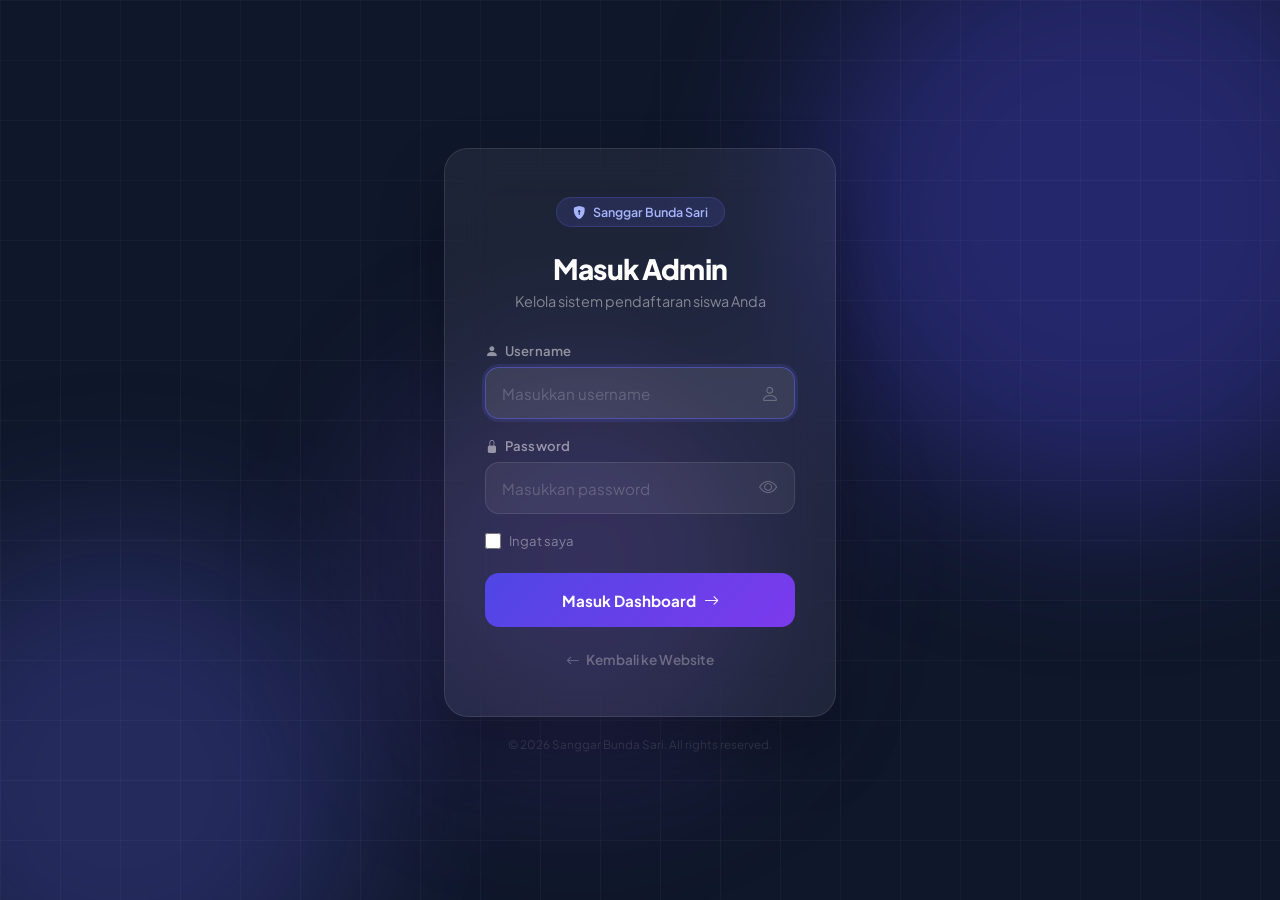
<file: admin/index.html>
<!DOCTYPE html>
<html lang="id">
<head>
<meta charset="UTF-8">
<meta name="viewport" content="width=device-width, initial-scale=1.0">
<title>Login Admin — Sanggar Bunda Sari</title>
<meta name="description" content="Halaman login admin Sistem Pendaftaran Siswa Sanggar Bunda Sari">
<link rel="stylesheet" href="https://cdn.jsdelivr.net/npm/bootstrap-icons@1.11.1/font/bootstrap-icons.css">
<link href="https://fonts.googleapis.com/css2?family=Plus+Jakarta+Sans:wght@300;400;500;600;700;800&display=swap" rel="stylesheet">
<style>
*{margin:0;padding:0;box-sizing:border-box}
body{font-family:'Plus Jakarta Sans',system-ui,sans-serif;min-height:100vh;display:flex;align-items:center;justify-content:center;background:#0f172a;overflow:hidden}

.bg-animated{position:fixed;inset:0;z-index:0}
.bg-animated .orb{position:absolute;border-radius:50%;filter:blur(80px);animation:float 8s ease-in-out infinite}
.bg-animated .orb-1{width:600px;height:600px;background:rgba(79,70,229,.35);top:-10%;right:-10%}
.bg-animated .orb-2{width:500px;height:500px;background:rgba(99,102,241,.25);bottom:-15%;left:-10%;animation-delay:2s}
.bg-animated .orb-3{width:400px;height:400px;background:rgba(139,92,246,.2);top:40%;left:30%;animation-delay:4s}
@keyframes float{0%,100%{transform:translate(0,0) scale(1)}33%{transform:translate(30px,-30px) scale(1.05)}66%{transform:translate(-20px,20px) scale(.95)}}

.bg-grid{position:fixed;inset:0;z-index:1;background-image:linear-gradient(rgba(255,255,255,.03) 1px,transparent 1px),linear-gradient(90deg,rgba(255,255,255,.03) 1px,transparent 1px);background-size:60px 60px}

.login-wrapper{position:relative;z-index:10;width:100%;max-width:440px;padding:1.5rem}
.login-card{background:rgba(255,255,255,.06);backdrop-filter:blur(24px);-webkit-backdrop-filter:blur(24px);border:1px solid rgba(255,255,255,.1);border-radius:24px;padding:48px 40px;box-shadow:0 32px 64px rgba(0,0,0,.3);animation:slideUp .6s cubic-bezier(.16,1,.3,1) forwards;opacity:0}
@keyframes slideUp{from{opacity:0;transform:translateY(30px)}to{opacity:1;transform:translateY(0)}}

.brand-badge{display:inline-flex;align-items:center;gap:8px;background:rgba(99,102,241,.15);border:1px solid rgba(99,102,241,.25);border-radius:100px;padding:6px 16px;font-size:.78rem;color:#a5b4fc;font-weight:600;margin-bottom:24px}
.login-title{font-size:1.75rem;font-weight:800;color:#fff;margin-bottom:6px;letter-spacing:-.03em}
.login-subtitle{font-size:.9rem;color:rgba(255,255,255,.45);margin-bottom:32px}

.input-group{margin-bottom:18px}
.input-group label{display:block;font-size:.82rem;font-weight:600;color:rgba(255,255,255,.5);margin-bottom:8px;letter-spacing:.02em}
.input-wrap{position:relative}
.input-wrap input{width:100%;background:rgba(255,255,255,.06);border:1.5px solid rgba(255,255,255,.1);border-radius:14px;height:52px;color:#fff;font-size:.95rem;padding:0 48px 0 16px;font-family:inherit;transition:all .25s}
.input-wrap input:focus{outline:none;background:rgba(255,255,255,.1);border-color:rgba(99,102,241,.5);box-shadow:0 0 0 3px rgba(99,102,241,.15)}
.input-wrap input::placeholder{color:rgba(255,255,255,.2)}
.input-wrap .icon{position:absolute;right:16px;top:50%;transform:translateY(-50%);color:rgba(255,255,255,.25);font-size:1.15rem;pointer-events:none}
.input-wrap .toggle-btn{position:absolute;right:14px;top:50%;transform:translateY(-50%);background:none;border:none;color:rgba(255,255,255,.25);cursor:pointer;font-size:1.15rem;padding:4px;transition:color .2s}
.input-wrap .toggle-btn:hover{color:rgba(255,255,255,.6)}

.btn-login{width:100%;height:54px;border:none;border-radius:14px;background:linear-gradient(135deg,#4f46e5,#7c3aed);color:#fff;font-weight:700;font-size:.95rem;cursor:pointer;transition:all .25s;display:flex;align-items:center;justify-content:center;gap:8px;margin-top:24px;position:relative;overflow:hidden;font-family:inherit}
.btn-login::before{content:'';position:absolute;inset:0;background:linear-gradient(135deg,#6366f1,#8b5cf6);opacity:0;transition:opacity .25s}
.btn-login:hover::before{opacity:1}
.btn-login:hover{transform:translateY(-2px);box-shadow:0 8px 30px rgba(99,102,241,.4)}
.btn-login:active{transform:translateY(0)}
.btn-login:disabled{opacity:.7;cursor:not-allowed;transform:none}
.btn-login span,.btn-login i{position:relative;z-index:2}

.alert-box{background:rgba(239,68,68,.12);border:1px solid rgba(239,68,68,.25);color:#fca5a5;border-radius:12px;padding:12px 16px;font-size:.85rem;font-weight:500;display:none;margin-bottom:18px;align-items:center;gap:8px;animation:shake .4s ease}
.alert-box.show{display:flex}
@keyframes shake{0%,100%{transform:translateX(0)}25%{transform:translateX(-8px)}75%{transform:translateX(8px)}}

.divider{display:flex;align-items:center;gap:12px;margin:24px 0 16px;color:rgba(255,255,255,.15);font-size:.75rem;font-weight:600}
.divider::before,.divider::after{content:'';flex:1;height:1px;background:rgba(255,255,255,.08)}

.remember-row{display:flex;align-items:center;justify-content:space-between;margin-top:4px}
.remember-row label{display:flex;align-items:center;gap:8px;font-size:.82rem;color:rgba(255,255,255,.4);cursor:pointer}
.remember-row input[type="checkbox"]{width:16px;height:16px;accent-color:#6366f1;cursor:pointer}

.back-link{display:flex;align-items:center;justify-content:center;gap:6px;color:rgba(255,255,255,.3);font-size:.85rem;font-weight:600;text-decoration:none;margin-top:24px;transition:color .2s}
.back-link:hover{color:rgba(255,255,255,.7)}
.copyright{text-align:center;color:rgba(255,255,255,.15);font-size:.73rem;margin-top:20px}

.spinner{width:20px;height:20px;border:2.5px solid rgba(255,255,255,.2);border-top-color:#fff;border-radius:50%;animation:spin .6s linear infinite;display:inline-block}
@keyframes spin{to{transform:rotate(360deg)}}

@media(max-width:480px){.login-card{padding:36px 24px;border-radius:20px}.login-wrapper{padding:1rem}}
</style>
</head>
<body>
<div class="bg-animated"><div class="orb orb-1"></div><div class="orb orb-2"></div><div class="orb orb-3"></div></div>
<div class="bg-grid"></div>

<div class="login-wrapper">
<div class="login-card">
    <div style="text-align:center">
        <span class="brand-badge"><i class="bi bi-shield-lock-fill"></i> Sanggar Bunda Sari</span>
    </div>
    <h1 class="login-title" style="text-align:center">Masuk Admin</h1>
    <p class="login-subtitle" style="text-align:center">Kelola sistem pendaftaran siswa Anda</p>

    <div class="alert-box" id="alertBox">
        <i class="bi bi-exclamation-triangle-fill"></i>
        <span id="alertMsg"></span>
    </div>

    <form id="loginForm" onsubmit="handleLogin(event)">
        <div class="input-group">
            <label for="username"><i class="bi bi-person-fill" style="margin-right:4px"></i> Username</label>
            <div class="input-wrap">
                <input type="text" id="username" placeholder="Masukkan username" required autofocus autocomplete="username">
                <i class="bi bi-person icon"></i>
            </div>
        </div>
        <div class="input-group">
            <label for="password"><i class="bi bi-lock-fill" style="margin-right:4px"></i> Password</label>
            <div class="input-wrap">
                <input type="password" id="password" placeholder="Masukkan password" required autocomplete="current-password">
                <button type="button" class="toggle-btn" onclick="togglePwd()" tabindex="-1">
                    <i class="bi bi-eye" id="pwdIcon"></i>
                </button>
            </div>
        </div>
        <div class="remember-row">
            <label><input type="checkbox" id="rememberMe"> Ingat saya</label>
        </div>
        <button type="submit" class="btn-login" id="btnLogin">
            <span>Masuk Dashboard</span>
            <i class="bi bi-arrow-right"></i>
        </button>
    </form>

    <a href="../templates/index.html" class="back-link">
        <i class="bi bi-arrow-left"></i> Kembali ke Website
    </a>
</div>
<p class="copyright">&copy; 2026 Sanggar Bunda Sari. All rights reserved.</p>
</div>

<script>
const API_BASE='../php/api';

function togglePwd(){const i=document.getElementById('password'),ic=document.getElementById('pwdIcon');if(i.type==='password'){i.type='text';ic.classList.replace('bi-eye','bi-eye-slash')}else{i.type='password';ic.classList.replace('bi-eye-slash','bi-eye')}}

function showErr(m){document.getElementById('alertMsg').textContent=m;document.getElementById('alertBox').classList.add('show')}
function hideErr(){document.getElementById('alertBox').classList.remove('show')}

async function handleLogin(e){
    e.preventDefault();hideErr();
    const btn=document.getElementById('btnLogin');
    const user=document.getElementById('username').value.trim();
    const pass=document.getElementById('password').value;
    btn.innerHTML='<span class="spinner"></span><span>Memverifikasi...</span>';
    btn.disabled=true;
    try{
        const res=await fetch(`${API_BASE}/login.php`,{method:'POST',headers:{'Content-Type':'application/json'},body:JSON.stringify({username:user,password:pass}),credentials:'include'});
        const data=await res.json();
        if(data.success){
            sessionStorage.setItem('admin_logged_in','true');
            sessionStorage.setItem('admin_username',user);
            btn.innerHTML='<i class="bi bi-check-circle-fill"></i><span>Berhasil! Mengalihkan...</span>';
            btn.style.background='linear-gradient(135deg,#10b981,#059669)';
            setTimeout(()=>location.href='./dashboard.html',600);
        }else{showErr(data.message||'Username atau password salah.');resetBtn()}
    }catch(err){
        console.error(err);
        if(user==='admin'&&pass==='admin123'){
            sessionStorage.setItem('admin_logged_in','true');
            sessionStorage.setItem('admin_username',user);
            btn.innerHTML='<i class="bi bi-check-circle-fill"></i><span>Berhasil!</span>';
            btn.style.background='linear-gradient(135deg,#10b981,#059669)';
            setTimeout(()=>location.href='./dashboard.html',600);return;
        }
        showErr('Gagal terhubung ke server. Pastikan XAMPP MySQL aktif.');resetBtn();
    }
}
function resetBtn(){setTimeout(()=>{const b=document.getElementById('btnLogin');b.innerHTML='<span>Masuk Dashboard</span><i class="bi bi-arrow-right"></i>';b.disabled=false;b.style.background=''},2000)}

if(sessionStorage.getItem('admin_logged_in')==='true')location.href='./dashboard.html';
</script>
</body>
</html>
</file>
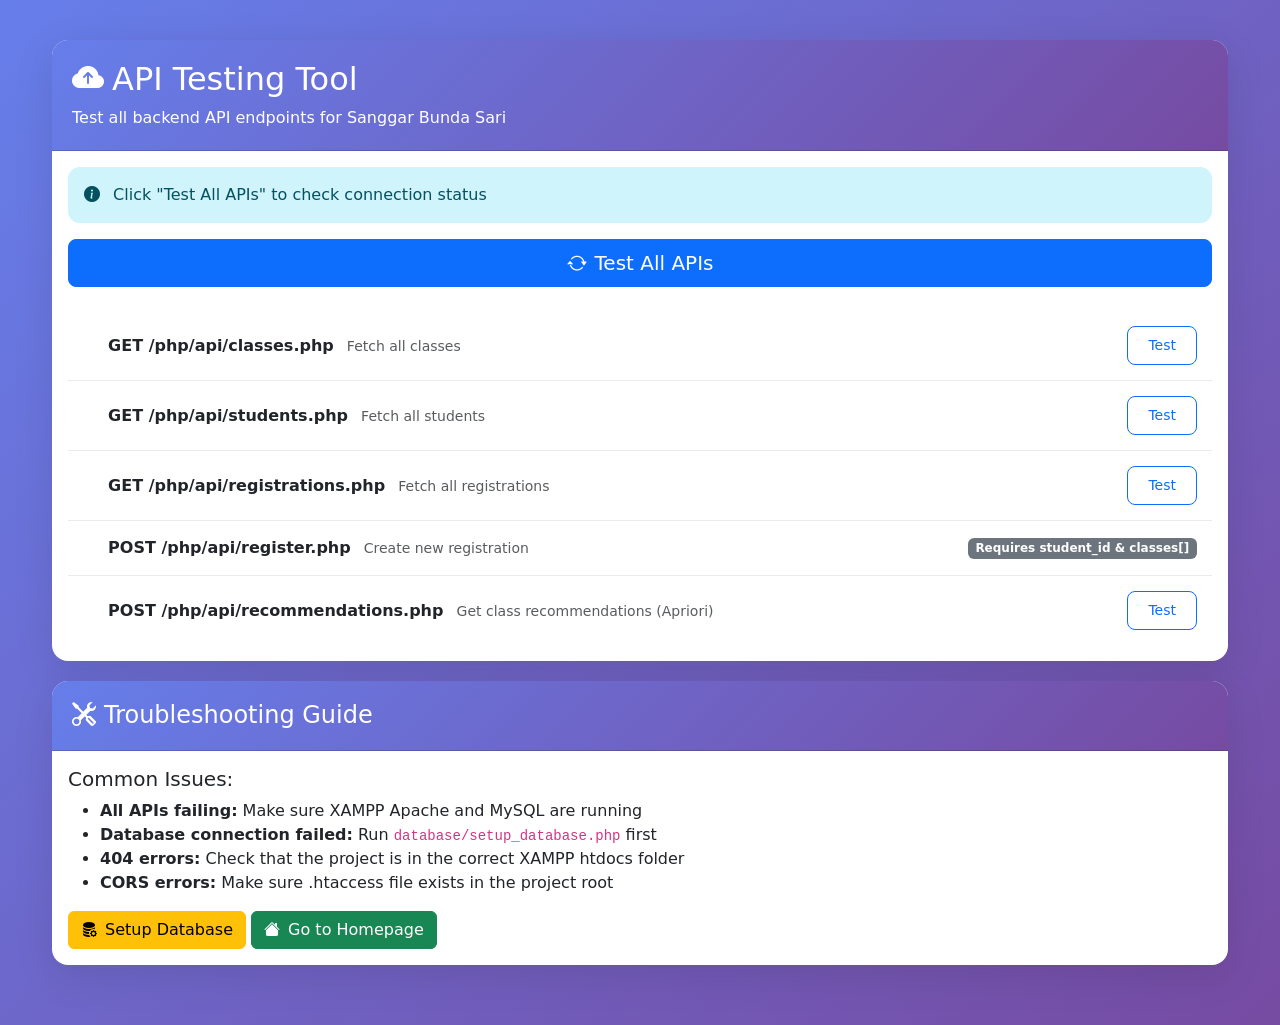
<file: test_api.html>
<!DOCTYPE html>
<html lang="id">
<head>
    <meta charset="UTF-8">
    <meta name="viewport" content="width=device-width, initial-scale=1.0">
    <title>API Tester - Sanggar Bunda Sari</title>
    <link href="https://cdn.jsdelivr.net/npm/bootstrap@5.3.2/dist/css/bootstrap.min.css" rel="stylesheet">
    <link rel="stylesheet" href="https://cdn.jsdelivr.net/npm/bootstrap-icons@1.11.1/font/bootstrap-icons.css">
    <style>
        body {
            background: linear-gradient(135deg, #667eea 0%, #764ba2 100%);
            min-height: 100vh;
            padding: 40px 20px;
        }
        
        .container {
            max-width: 1200px;
        }
        
        .card {
            border: none;
            border-radius: 16px;
            box-shadow: 0 10px 40px rgba(0,0,0,0.1);
            margin-bottom: 20px;
        }
        
        .card-header {
            background: linear-gradient(135deg, #667eea 0%, #764ba2 100%);
            color: white;
            border-radius: 16px 16px 0 0 !important;
            padding: 20px;
        }
        
        .endpoint {
            padding: 15px;
            border-bottom: 1px solid #e9ecef;
        }
        
        .endpoint:last-child {
            border-bottom: none;
        }
        
        .status-indicator {
            width: 12px;
            height: 12px;
            border-radius: 50%;
            display: inline-block;
            margin-right: 8px;
        }
        
        .status-success {
            background: #28a745;
            animation: pulse 2s infinite;
        }
        
        .status-error {
            background: #dc3545;
        }
        
        .status-loading {
            background: #ffc107;
            animation: pulse 1s infinite;
        }
        
        @keyframes pulse {
            0%, 100% { opacity: 1; }
            50% { opacity: 0.5; }
        }
        
        .response-box {
            background: #f8f9fa;
            border-radius: 8px;
            padding: 15px;
            margin-top: 10px;
            font-family: 'Courier New', monospace;
            font-size: 12px;
            max-height: 300px;
            overflow-y: auto;
            display: none;
        }
        
        .response-box.show {
            display: block;
        }
        
        .btn-test {
            padding: 8px 20px;
            border-radius: 8px;
            font-size: 14px;
        }
        
        pre {
            margin: 0;
            white-space: pre-wrap;
            word-wrap: break-word;
        }
        
        .alert-custom {
            border-radius: 12px;
            border: none;
        }
    </style>
</head>
<body>
    <div class="container">
        <div class="card">
            <div class="card-header">
                <h2 class="mb-0"><i class="bi bi-cloud-arrow-up-fill me-2"></i>API Testing Tool</h2>
                <p class="mb-0 mt-2">Test all backend API endpoints for Sanggar Bunda Sari</p>
            </div>
            <div class="card-body">
                <!-- Connection Status -->
                <div id="connectionStatus" class="alert alert-info alert-custom">
                    <i class="bi bi-info-circle-fill me-2"></i>
                    <span id="statusMessage">Click "Test All APIs" to check connection status</span>
                </div>
                
                <button onclick="testAllAPIs()" class="btn btn-primary btn-lg w-100 mb-4">
                    <i class="bi bi-arrow-repeat me-2"></i>Test All APIs
                </button>
                
                <!-- API Endpoints -->
                <div class="endpoint" id="endpoint-classes">
                    <div class="d-flex justify-content-between align-items-center">
                        <div>
                            <span class="status-indicator" id="status-classes"></span>
                            <strong>GET /php/api/classes.php</strong>
                            <small class="text-muted ms-2">Fetch all classes</small>
                        </div>
                        <button onclick="testAPI('classes', 'GET')" class="btn btn-sm btn-outline-primary btn-test">Test</button>
                    </div>
                    <div class="response-box" id="response-classes"></div>
                </div>
                
                <div class="endpoint" id="endpoint-students">
                    <div class="d-flex justify-content-between align-items-center">
                        <div>
                            <span class="status-indicator" id="status-students"></span>
                            <strong>GET /php/api/students.php</strong>
                            <small class="text-muted ms-2">Fetch all students</small>
                        </div>
                        <button onclick="testAPI('students', 'GET')" class="btn btn-sm btn-outline-primary btn-test">Test</button>
                    </div>
                    <div class="response-box" id="response-students"></div>
                </div>
                
                <div class="endpoint" id="endpoint-registrations">
                    <div class="d-flex justify-content-between align-items-center">
                        <div>
                            <span class="status-indicator" id="status-registrations"></span>
                            <strong>GET /php/api/registrations.php</strong>
                            <small class="text-muted ms-2">Fetch all registrations</small>
                        </div>
                        <button onclick="testAPI('registrations', 'GET')" class="btn btn-sm btn-outline-primary btn-test">Test</button>
                    </div>
                    <div class="response-box" id="response-registrations"></div>
                </div>
                
                <div class="endpoint" id="endpoint-register">
                    <div class="d-flex justify-content-between align-items-center">
                        <div>
                            <span class="status-indicator" id="status-register"></span>
                            <strong>POST /php/api/register.php</strong>
                            <small class="text-muted ms-2">Create new registration</small>
                        </div>
                        <span class="badge bg-secondary">Requires student_id & classes[]</span>
                    </div>
                    <div class="response-box" id="response-register">
                        <em>This endpoint requires POST data. Use the registration form in the frontend to test.</em>
                    </div>
                </div>
                
                <div class="endpoint" id="endpoint-recommendations">
                    <div class="d-flex justify-content-between align-items-center">
                        <div>
                            <span class="status-indicator" id="status-recommendations"></span>
                            <strong>POST /php/api/recommendations.php</strong>
                            <small class="text-muted ms-2">Get class recommendations (Apriori)</small>
                        </div>
                        <button onclick="testRecommendations()" class="btn btn-sm btn-outline-primary btn-test">Test</button>
                    </div>
                    <div class="response-box" id="response-recommendations"></div>
                </div>
            </div>
        </div>
        
        <!-- Troubleshooting Guide -->
        <div class="card">
            <div class="card-header">
                <h4 class="mb-0"><i class="bi bi-tools me-2"></i>Troubleshooting Guide</h4>
            </div>
            <div class="card-body">
                <h5>Common Issues:</h5>
                <ul>
                    <li><strong>All APIs failing:</strong> Make sure XAMPP Apache and MySQL are running</li>
                    <li><strong>Database connection failed:</strong> Run <code>database/setup_database.php</code> first</li>
                    <li><strong>404 errors:</strong> Check that the project is in the correct XAMPP htdocs folder</li>
                    <li><strong>CORS errors:</strong> Make sure .htaccess file exists in the project root</li>
                </ul>
                
                <div class="mt-3">
                    <a href="database/setup_database.php" class="btn btn-warning">
                        <i class="bi bi-database-fill-gear me-2"></i>Setup Database
                    </a>
                    <a href="templates/index.html" class="btn btn-success">
                        <i class="bi bi-house-fill me-2"></i>Go to Homepage
                    </a>
                </div>
            </div>
        </div>
    </div>
    
    <script>
        const API_BASE = '/sistem-pendaftaran-siswa/php/api/';
        
        async function testAPI(endpoint, method = 'GET', data = null) {
            const statusEl = document.getElementById(`status-${endpoint}`);
            const responseEl = document.getElementById(`response-${endpoint}`);
            
            // Set loading state
            statusEl.className = 'status-indicator status-loading';
            responseEl.classList.add('show');
            responseEl.innerHTML = '<em>Loading...</em>';
            
            try {
                const options = {
                    method: method,
                    headers: {
                        'Content-Type': 'application/json',
                    }
                };
                
                if (data) {
                    options.body = JSON.stringify(data);
                }
                
                const response = await fetch(API_BASE + endpoint + '.php', options);
                const result = await response.json();
                
                if (response.ok) {
                    statusEl.className = 'status-indicator status-success';
                    responseEl.innerHTML = `<strong>✓ Success (${response.status})</strong>\n` + 
                                          JSON.stringify(result, null, 2);
                    return true;
                } else {
                    statusEl.className = 'status-indicator status-error';
                    responseEl.innerHTML = `<strong>✗ Error (${response.status})</strong>\n` + 
                                          JSON.stringify(result, null, 2);
                    return false;
                }
            } catch (error) {
                statusEl.className = 'status-indicator status-error';
                responseEl.innerHTML = `<strong>✗ Network Error</strong>\n${error.message}\n\nPossible causes:\n- XAMPP Apache not running\n- Wrong file path\n- CORS issues`;
                return false;
            }
        }
        
        async function testRecommendations() {
            const endpoint = 'recommendations';
            const statusEl = document.getElementById(`status-${endpoint}`);
            const responseEl = document.getElementById(`response-${endpoint}`);
            
            statusEl.className = 'status-indicator status-loading';
            responseEl.classList.add('show');
            responseEl.innerHTML = '<em>Loading...</em>';
            
            try {
                const response = await fetch(API_BASE + 'recommendations.php', {
                    method: 'POST',
                    headers: {
                        'Content-Type': 'application/json',
                    },
                    body: JSON.stringify({
                        selected_classes: [1, 2] // Test with first 2 classes
                    })
                });
                
                const result = await response.json();
                
                if (response.ok) {
                    statusEl.className = 'status-indicator status-success';
                    responseEl.innerHTML = `<strong>✓ Success (${response.status})</strong>\n` + 
                                          JSON.stringify(result, null, 2);
                } else {
                    statusEl.className = 'status-indicator status-error';
                    responseEl.innerHTML = `<strong>✗ Error (${response.status})</strong>\n` + 
                                          JSON.stringify(result, null, 2);
                }
            } catch (error) {
                statusEl.className = 'status-indicator status-error';
                responseEl.innerHTML = `<strong>✗ Network Error</strong>\n${error.message}`;
            }
        }
        
        async function testAllAPIs() {
            const statusMessage = document.getElementById('statusMessage');
            const connectionStatus = document.getElementById('connectionStatus');
            
            connectionStatus.className = 'alert alert-info alert-custom';
            statusMessage.textContent = 'Testing all endpoints...';
            
            const results = await Promise.all([
                testAPI('classes', 'GET'),
                testAPI('students', 'GET'),
                testAPI('registrations', 'GET')
            ]);
            
            const allSuccess = results.every(r => r === true);
            
            if (allSuccess) {
                connectionStatus.className = 'alert alert-success alert-custom';
                statusMessage.innerHTML = '<i class="bi bi-check-circle-fill me-2"></i>All APIs are working correctly! 🎉';
            } else {
                connectionStatus.className = 'alert alert-danger alert-custom';
                statusMessage.innerHTML = '<i class="bi bi-exclamation-triangle-fill me-2"></i>Some APIs failed. Check the responses below and follow the troubleshooting guide.';
            }
        }
    </script>
</body>
</html>
</file>
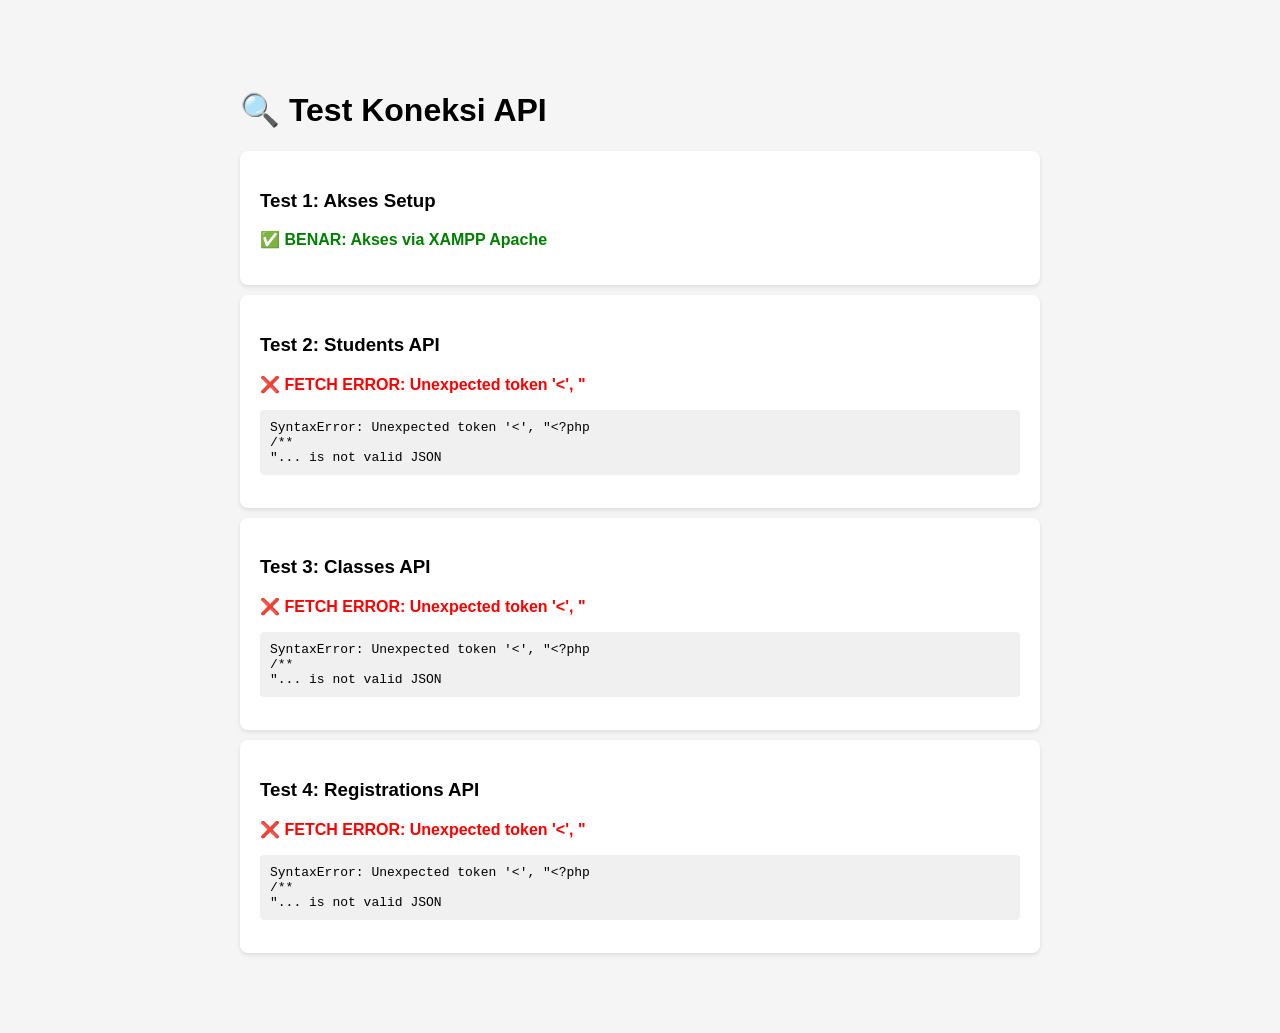
<file: test_api_connection.html>
<!DOCTYPE html>
<html lang="id">
<head>
    <meta charset="UTF-8">
    <meta name="viewport" content="width=device-width, initial-scale=1.0">
    <title>Test Koneksi API</title>
    <style>
        body {
            font-family: Arial, sans-serif;
            max-width: 800px;
            margin: 50px auto;
            padding: 20px;
            background: #f5f5f5;
        }
        .test-box {
            background: white;
            padding: 20px;
            margin: 10px 0;
            border-radius: 8px;
            box-shadow: 0 2px 4px rgba(0,0,0,0.1);
        }
        .success { color: green; font-weight: bold; }
        .error { color: red; font-weight: bold; }
        .loading { color: orange; }
        pre {
            background: #f0f0f0;
            padding: 10px;
            border-radius: 4px;
            overflow-x: auto;
        }
    </style>
</head>
<body>
    <h1>🔍 Test Koneksi API</h1>
    
    <div class="test-box">
        <h3>Test 1: Akses Setup</h3>
        <p id="access-check" class="loading">Checking...</p>
    </div>

    <div class="test-box">
        <h3>Test 2: Students API</h3>
        <p id="students-status" class="loading">Testing...</p>
        <pre id="students-data"></pre>
    </div>

    <div class="test-box">
        <h3>Test 3: Classes API</h3>
        <p id="classes-status" class="loading">Testing...</p>
        <pre id="classes-data"></pre>
    </div>

    <div class="test-box">
        <h3>Test 4: Registrations API</h3>
        <p id="registrations-status" class="loading">Testing...</p>
        <pre id="registrations-data"></pre>
    </div>

    <script>
        // Check access method
        const currentURL = window.location.href;
        const accessCheck = document.getElementById('access-check');
        
        if (currentURL.includes(':5501') || currentURL.includes(':5500')) {
            accessCheck.innerHTML = '❌ ERROR: Anda mengakses via LIVE SERVER (port 5501/5500)<br>' +
                                   '✅ Solusi: Akses via <strong>http://localhost/sistem-pendaftaran-siswa/test_api_connection.html</strong>';
            accessCheck.className = 'error';
        } else if (currentURL.includes('localhost') || currentURL.includes('127.0.0.1') && !currentURL.includes(':')) {
            accessCheck.innerHTML = '✅ BENAR: Akses via XAMPP Apache';
            accessCheck.className = 'success';
        } else {
            accessCheck.innerHTML = '⚠️ WARNING: Metode akses tidak dikenali: ' + currentURL;
            accessCheck.className = 'error';
        }

        // Test APIs
        async function testAPI(url, statusId, dataId) {
            const statusEl = document.getElementById(statusId);
            const dataEl = document.getElementById(dataId);
            
            try {
                statusEl.innerHTML = '⏳ Loading...';
                statusEl.className = 'loading';
                
                const response = await fetch(url);
                const data = await response.json();
                
                if (response.ok) {
                    statusEl.innerHTML = `✅ SUCCESS (${response.status})`;
                    statusEl.className = 'success';
                    dataEl.textContent = JSON.stringify(data, null, 2);
                } else {
                    statusEl.innerHTML = `❌ ERROR (${response.status})`;
                    statusEl.className = 'error';
                    dataEl.textContent = JSON.stringify(data, null, 2);
                }
            } catch (error) {
                statusEl.innerHTML = `❌ FETCH ERROR: ${error.message}`;
                statusEl.className = 'error';
                dataEl.textContent = error.stack;
            }
        }

        // Run tests
        testAPI('php/api/students.php', 'students-status', 'students-data');
        testAPI('php/api/classes.php', 'classes-status', 'classes-data');
        testAPI('php/api/registrations.php', 'registrations-status', 'registrations-data');
    </script>
</body>
</html>
</file>
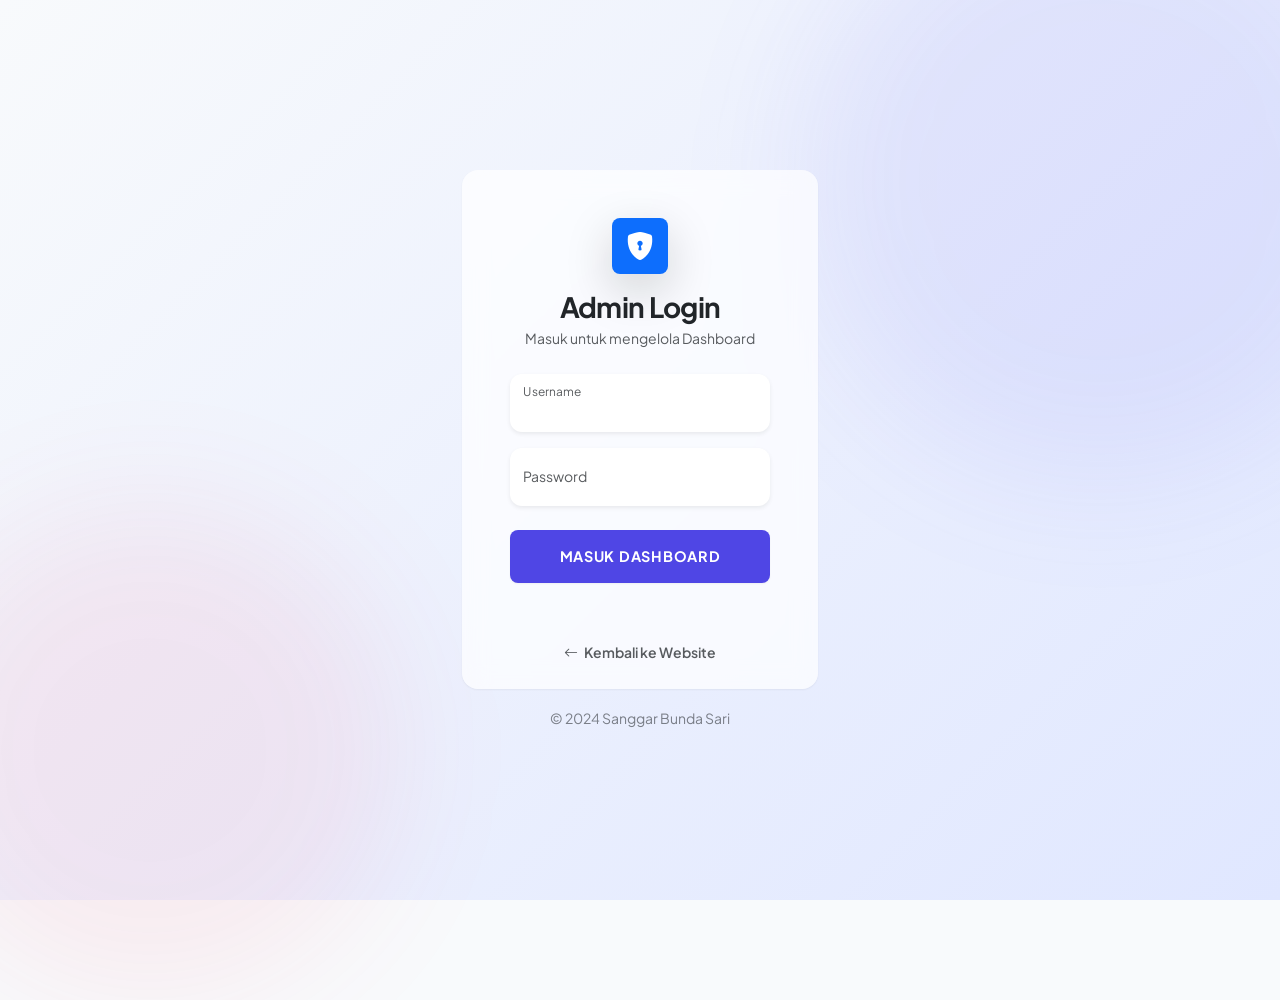
<file: templates/login.html>
<!DOCTYPE html>
<html lang="id">
<head>
    <meta charset="UTF-8">
    <meta name="viewport" content="width=device-width, initial-scale=1.0">
    <title>Login Admin - Sanggar Bunda Sari</title>
    <link href="https://cdn.jsdelivr.net/npm/bootstrap@5.3.2/dist/css/bootstrap.min.css" rel="stylesheet">
    <!-- Bootstrap Icons -->
    <link rel="stylesheet" href="https://cdn.jsdelivr.net/npm/bootstrap-icons@1.11.1/font/bootstrap-icons.css">
    <link rel="stylesheet" href="../static/css/style.css">
    <style>
        body {
            background-color: var(--bg-body);
            min-height: 100vh;
            display: flex;
            align-items: center;
            justify-content: center;
        }
        .login-card {
            background: white;
            padding: 40px;
            border-radius: var(--radius-lg);
            box-shadow: var(--shadow-lg);
            width: 100%;
            max-width: 400px;
        }
        .login-header {
            text-align: center;
            margin-bottom: 30px;
        }
        .login-header h1 {
            font-size: 24px;
            font-weight: 700;
            color: var(--text-main);
            margin-bottom: 10px;
        }
        .login-header p {
            color: var(--text-muted);
            font-size: 14px;
        }
        .btn-login {
            background: linear-gradient(135deg, var(--primary) 0%, #6366f1 100%);
            color: white;
            border: none;
            padding: 12px;
            border-radius: 10px;
            width: 100%;
            font-weight: 600;
            margin-top: 20px;
            transition: all 0.3s;
        }
        .btn-login:hover {
            transform: translateY(-2px);
            box-shadow: 0 4px 12px rgba(99, 102, 241, 0.3);
        }
        .alert {
            display: none;
            margin-bottom: 20px;
            font-size: 14px;
        }
    </style>
</head>
<body class="d-flex align-items-center justify-content-center min-vh-100 position-relative overflow-hidden">
    
    <!-- Animated Background -->
    <div class="position-absolute top-0 start-0 w-100 h-100 z-n1" style="background: linear-gradient(135deg, var(--bg-body) 0%, #e0e7ff 100%);">
        <div class="position-absolute top-0 end-0 rounded-circle opacity-50 filter-blur-3xl animate-pulse" style="width: 600px; height: 600px; background: rgba(99, 102, 241, 0.2); transform: translate(20%, -20%);"></div>
        <div class="position-absolute bottom-0 start-0 rounded-circle opacity-50 filter-blur-3xl animate-pulse delay-1000" style="width: 500px; height: 500px; background: rgba(244, 63, 94, 0.15); transform: translate(-20%, 20%);"></div>
    </div>

    <div class="container">
        <div class="row justify-content-center">
            <div class="col-md-5 col-lg-4">
                <div class="card border-0 shadow-xl glass animate-slide-up">
                    <div class="card-body p-4 p-md-5">
                        <div class="text-center mb-4">
                            <div class="d-inline-flex align-items-center justify-content-center bg-primary text-white rounded-3 mb-3 shadow-lg" style="width: 56px; height: 56px;">
                                <i class="bi bi-shield-lock-fill fs-3"></i>
                            </div>
                            <h1 class="h3 fw-bolder mb-1">Admin Login</h1>
                            <p class="text-muted small">Masuk untuk mengelola Dashboard</p>
                        </div>

                        <div id="error-message" class="alert alert-danger border-0 d-none text-center small rounded-3 py-2"></div>

                        <form id="login-form" onsubmit="handleLogin(event)">
                            <div class="form-floating mb-3">
                                <input type="text" class="form-control bg-white border-0 shadow-sm" id="username" placeholder="Username" required autofocus style="height: 50px;">
                                <label for="username" class="text-muted small">Username</label>
                            </div>
                            <div class="form-floating mb-4">
                                <input type="password" class="form-control bg-white border-0 shadow-sm" id="password" placeholder="Password" required style="height: 50px;">
                                <label for="password" class="text-muted small">Password</label>
                            </div>
                            
                            <button type="submit" class="btn btn-primary w-100 py-3 rounded-3 fw-bold shadow-primary text-uppercase hover-lift" style="letter-spacing: 0.05em; font-size: 0.9rem;">
                                Masuk Dashboard
                            </button>
                        </form>
                    </div>
                    <div class="card-footer bg-transparent border-0 text-center pb-4">
                        <a href="./index.html" class="text-decoration-none text-muted small fw-semibold hover-text-primary">
                            <i class="bi bi-arrow-left me-1"></i> Kembali ke Website
                        </a>
                    </div>
                </div>
                <div class="text-center mt-3 animate-fade-in delay-200">
                     <small class="text-muted opacity-75">&copy; 2024 Sanggar Bunda Sari</small>
                </div>
            </div>
        </div>
    </div>

    <script>
        async function handleLogin(e) {
            e.preventDefault();
            const username = document.getElementById('username').value;
            const password = document.getElementById('password').value;
            const errorDiv = document.getElementById('error-message');
            
            errorDiv.classList.add('d-none');
            errorDiv.textContent = '';

            // Loading state
            const btn = e.target.querySelector('button[type="submit"]');
            const originalText = btn.innerHTML;
            btn.innerHTML = '<span class="spinner-border spinner-border-sm me-2"></span>Loading...';
            btn.disabled = true;

            try {
                // Determine API Path (Local vs Production)
                const apiPath = window.location.origin.includes('Xampp') ? '/sistem-pendaftaran-siswa/php/api/login.php' : '/php/api/login.php';
                
                // Fallback for relative path if needed
                const res = await fetch('../php/api/login.php', {
                    method: 'POST',
                    headers: {'Content-Type': 'application/json'},
                    body: JSON.stringify({username, password}),
                    credentials: 'include'
                });
                
                const data = await res.json();
                
                if (data.success) {
                    window.location.href = '../admin/dashboard.html';
                } else {
                    errorDiv.textContent = data.message || 'Login gagal. Periksa username dan password.';
                    errorDiv.classList.remove('d-none');
                }
            } catch (err) {
                console.error(err);
                // For development demonstration ONLY if API fails
                if(username === 'admin' && password === 'admin') {
                     window.location.href = '../admin/dashboard.html';
                     return;
                }
                errorDiv.textContent = 'Gagal terhubung ke server.';
                errorDiv.classList.remove('d-none');
            } finally {
                btn.innerHTML = originalText;
                btn.disabled = false;
            }
        }
    </script>
</body>
</html>
</file>
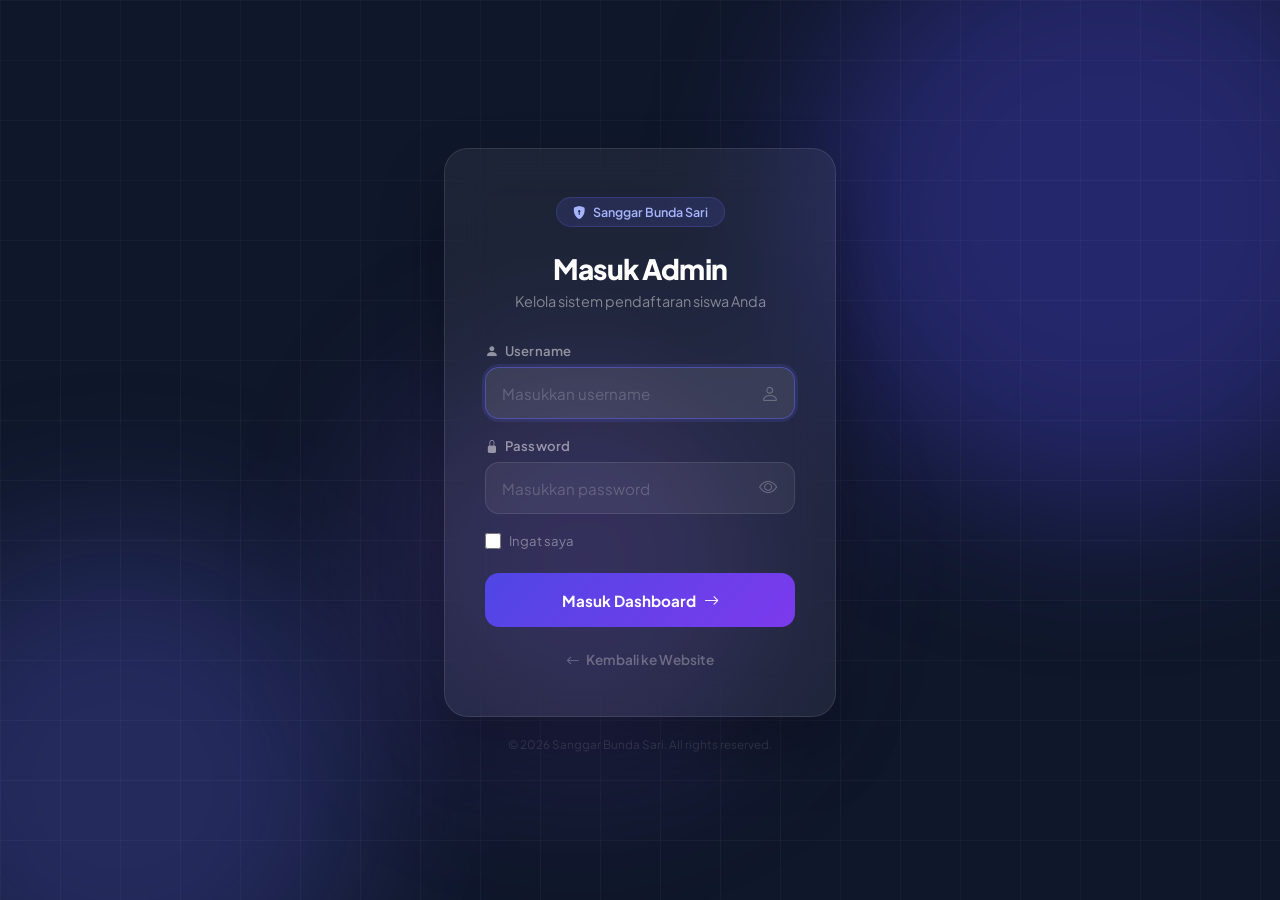
<file: templates/admin/admin-login.html>
<!DOCTYPE html>
<html lang="id">
<head>
<meta charset="UTF-8">
<meta name="viewport" content="width=device-width, initial-scale=1.0">
<title>Login Admin — Sanggar Bunda Sari</title>
<meta name="description" content="Halaman login admin Sistem Pendaftaran Siswa Sanggar Bunda Sari">
<link rel="stylesheet" href="https://cdn.jsdelivr.net/npm/bootstrap-icons@1.11.1/font/bootstrap-icons.css">
<link href="https://fonts.googleapis.com/css2?family=Plus+Jakarta+Sans:wght@300;400;500;600;700;800&display=swap" rel="stylesheet">
<style>
*{margin:0;padding:0;box-sizing:border-box}
body{font-family:'Plus Jakarta Sans',system-ui,sans-serif;min-height:100vh;display:flex;align-items:center;justify-content:center;background:#0f172a;overflow:hidden}

.bg-animated{position:fixed;inset:0;z-index:0}
.bg-animated .orb{position:absolute;border-radius:50%;filter:blur(80px);animation:float 8s ease-in-out infinite}
.bg-animated .orb-1{width:600px;height:600px;background:rgba(79,70,229,.35);top:-10%;right:-10%}
.bg-animated .orb-2{width:500px;height:500px;background:rgba(99,102,241,.25);bottom:-15%;left:-10%;animation-delay:2s}
.bg-animated .orb-3{width:400px;height:400px;background:rgba(139,92,246,.2);top:40%;left:30%;animation-delay:4s}
@keyframes float{0%,100%{transform:translate(0,0) scale(1)}33%{transform:translate(30px,-30px) scale(1.05)}66%{transform:translate(-20px,20px) scale(.95)}}

.bg-grid{position:fixed;inset:0;z-index:1;background-image:linear-gradient(rgba(255,255,255,.03) 1px,transparent 1px),linear-gradient(90deg,rgba(255,255,255,.03) 1px,transparent 1px);background-size:60px 60px}

.login-wrapper{position:relative;z-index:10;width:100%;max-width:440px;padding:1.5rem}
.login-card{background:rgba(255,255,255,.06);backdrop-filter:blur(24px);-webkit-backdrop-filter:blur(24px);border:1px solid rgba(255,255,255,.1);border-radius:24px;padding:48px 40px;box-shadow:0 32px 64px rgba(0,0,0,.3);animation:slideUp .6s cubic-bezier(.16,1,.3,1) forwards;opacity:0}
@keyframes slideUp{from{opacity:0;transform:translateY(30px)}to{opacity:1;transform:translateY(0)}}

.brand-badge{display:inline-flex;align-items:center;gap:8px;background:rgba(99,102,241,.15);border:1px solid rgba(99,102,241,.25);border-radius:100px;padding:6px 16px;font-size:.78rem;color:#a5b4fc;font-weight:600;margin-bottom:24px}
.login-title{font-size:1.75rem;font-weight:800;color:#fff;margin-bottom:6px;letter-spacing:-.03em}
.login-subtitle{font-size:.9rem;color:rgba(255,255,255,.45);margin-bottom:32px}

.input-group{margin-bottom:18px}
.input-group label{display:block;font-size:.82rem;font-weight:600;color:rgba(255,255,255,.5);margin-bottom:8px;letter-spacing:.02em}
.input-wrap{position:relative}
.input-wrap input{width:100%;background:rgba(255,255,255,.06);border:1.5px solid rgba(255,255,255,.1);border-radius:14px;height:52px;color:#fff;font-size:.95rem;padding:0 48px 0 16px;font-family:inherit;transition:all .25s}
.input-wrap input:focus{outline:none;background:rgba(255,255,255,.1);border-color:rgba(99,102,241,.5);box-shadow:0 0 0 3px rgba(99,102,241,.15)}
.input-wrap input::placeholder{color:rgba(255,255,255,.2)}
.input-wrap .icon{position:absolute;right:16px;top:50%;transform:translateY(-50%);color:rgba(255,255,255,.25);font-size:1.15rem;pointer-events:none}
.input-wrap .toggle-btn{position:absolute;right:14px;top:50%;transform:translateY(-50%);background:none;border:none;color:rgba(255,255,255,.25);cursor:pointer;font-size:1.15rem;padding:4px;transition:color .2s}
.input-wrap .toggle-btn:hover{color:rgba(255,255,255,.6)}

.btn-login{width:100%;height:54px;border:none;border-radius:14px;background:linear-gradient(135deg,#4f46e5,#7c3aed);color:#fff;font-weight:700;font-size:.95rem;cursor:pointer;transition:all .25s;display:flex;align-items:center;justify-content:center;gap:8px;margin-top:24px;position:relative;overflow:hidden;font-family:inherit}
.btn-login::before{content:'';position:absolute;inset:0;background:linear-gradient(135deg,#6366f1,#8b5cf6);opacity:0;transition:opacity .25s}
.btn-login:hover::before{opacity:1}
.btn-login:hover{transform:translateY(-2px);box-shadow:0 8px 30px rgba(99,102,241,.4)}
.btn-login:active{transform:translateY(0)}
.btn-login:disabled{opacity:.7;cursor:not-allowed;transform:none}
.btn-login span,.btn-login i{position:relative;z-index:2}

.alert-box{background:rgba(239,68,68,.12);border:1px solid rgba(239,68,68,.25);color:#fca5a5;border-radius:12px;padding:12px 16px;font-size:.85rem;font-weight:500;display:none;margin-bottom:18px;align-items:center;gap:8px;animation:shake .4s ease}
.alert-box.show{display:flex}
@keyframes shake{0%,100%{transform:translateX(0)}25%{transform:translateX(-8px)}75%{transform:translateX(8px)}}

.remember-row{display:flex;align-items:center;justify-content:space-between;margin-top:4px}
.remember-row label{display:flex;align-items:center;gap:8px;font-size:.82rem;color:rgba(255,255,255,.4);cursor:pointer}
.remember-row input[type="checkbox"]{width:16px;height:16px;accent-color:#6366f1;cursor:pointer}

.back-link{display:flex;align-items:center;justify-content:center;gap:6px;color:rgba(255,255,255,.3);font-size:.85rem;font-weight:600;text-decoration:none;margin-top:24px;transition:color .2s}
.back-link:hover{color:rgba(255,255,255,.7)}
.copyright{text-align:center;color:rgba(255,255,255,.15);font-size:.73rem;margin-top:20px}

.spinner{width:20px;height:20px;border:2.5px solid rgba(255,255,255,.2);border-top-color:#fff;border-radius:50%;animation:spin .6s linear infinite;display:inline-block}
@keyframes spin{to{transform:rotate(360deg)}}

@media(max-width:480px){.login-card{padding:36px 24px;border-radius:20px}.login-wrapper{padding:1rem}}
</style>
</head>
<body>
<div class="bg-animated"><div class="orb orb-1"></div><div class="orb orb-2"></div><div class="orb orb-3"></div></div>
<div class="bg-grid"></div>

<div class="login-wrapper">
<div class="login-card">
    <div style="text-align:center">
        <span class="brand-badge"><i class="bi bi-shield-lock-fill"></i> Sanggar Bunda Sari</span>
    </div>
    <h1 class="login-title" style="text-align:center">Masuk Admin</h1>
    <p class="login-subtitle" style="text-align:center">Kelola sistem pendaftaran siswa Anda</p>

    <div class="alert-box" id="alertBox">
        <i class="bi bi-exclamation-triangle-fill"></i>
        <span id="alertMsg"></span>
    </div>

    <form id="loginForm" onsubmit="handleLogin(event)">
        <div class="input-group">
            <label for="username"><i class="bi bi-person-fill" style="margin-right:4px"></i> Username</label>
            <div class="input-wrap">
                <input type="text" id="username" placeholder="Masukkan username" required autofocus autocomplete="username">
                <i class="bi bi-person icon"></i>
            </div>
        </div>
        <div class="input-group">
            <label for="password"><i class="bi bi-lock-fill" style="margin-right:4px"></i> Password</label>
            <div class="input-wrap">
                <input type="password" id="password" placeholder="Masukkan password" required autocomplete="current-password">
                <button type="button" class="toggle-btn" onclick="togglePwd()" tabindex="-1">
                    <i class="bi bi-eye" id="pwdIcon"></i>
                </button>
            </div>
        </div>
        <div class="remember-row">
            <label><input type="checkbox" id="rememberMe"> Ingat saya</label>
        </div>
        <button type="submit" class="btn-login" id="btnLogin">
            <span>Masuk Dashboard</span>
            <i class="bi bi-arrow-right"></i>
        </button>
    </form>

    <a href="../index.html" class="back-link">
        <i class="bi bi-arrow-left"></i> Kembali ke Website
    </a>
</div>
<p class="copyright">&copy; 2026 Sanggar Bunda Sari. All rights reserved.</p>
</div>

<script>
const API_BASE='../../php/api';

function togglePwd(){const i=document.getElementById('password'),ic=document.getElementById('pwdIcon');if(i.type==='password'){i.type='text';ic.classList.replace('bi-eye','bi-eye-slash')}else{i.type='password';ic.classList.replace('bi-eye-slash','bi-eye')}}

function showErr(m){document.getElementById('alertMsg').textContent=m;document.getElementById('alertBox').classList.add('show')}
function hideErr(){document.getElementById('alertBox').classList.remove('show')}

async function handleLogin(e){
    e.preventDefault();hideErr();
    const btn=document.getElementById('btnLogin');
    const user=document.getElementById('username').value.trim();
    const pass=document.getElementById('password').value;
    btn.innerHTML='<span class="spinner"></span><span>Memverifikasi...</span>';
    btn.disabled=true;
    try{
        const res=await fetch(`${API_BASE}/login.php`,{method:'POST',headers:{'Content-Type':'application/json'},body:JSON.stringify({username:user,password:pass}),credentials:'include'});
        const data=await res.json();
        if(data.success){
            sessionStorage.setItem('admin_logged_in','true');
            sessionStorage.setItem('admin_username',user);
            btn.innerHTML='<i class="bi bi-check-circle-fill"></i><span>Berhasil! Mengalihkan...</span>';
            btn.style.background='linear-gradient(135deg,#10b981,#059669)';
            setTimeout(()=>location.href='./admin-dashboard.html',600);
        }else{showErr(data.message||'Username atau password salah.');resetBtn()}
    }catch(err){
        console.error(err);
        if(user==='admin'&&pass==='admin123'){
            sessionStorage.setItem('admin_logged_in','true');
            sessionStorage.setItem('admin_username',user);
            btn.innerHTML='<i class="bi bi-check-circle-fill"></i><span>Berhasil!</span>';
            btn.style.background='linear-gradient(135deg,#10b981,#059669)';
            setTimeout(()=>location.href='./admin-dashboard.html',600);return;
        }
        showErr('Gagal terhubung ke server. Pastikan XAMPP MySQL aktif.');resetBtn();
    }
}
function resetBtn(){setTimeout(()=>{const b=document.getElementById('btnLogin');b.innerHTML='<span>Masuk Dashboard</span><i class="bi bi-arrow-right"></i>';b.disabled=false;b.style.background=''},2000)}

if(sessionStorage.getItem('admin_logged_in')==='true')location.href='./admin-dashboard.html';
</script>
</body>
</html>
</file>
<file: static/css/style.css>
﻿@import url('https://fonts.googleapis.com/css2?family=Plus+Jakarta+Sans:wght@300;400;500;600;700;800&display=swap');

/* --- 1. Design Tokens & Variables --- */
:root {
    /* Brand Colors - Sophisticated Indigo/Slate */
    --primary: #4f46e5;
    /* Indigo 600 */
    --primary-hover: #4338ca;
    /* Indigo 700 */
    --primary-subtle: #eef2ff;
    /* Indigo 50 */

    --secondary: #64748b;
    /* Slate 500 */

    --accent: #f43f5e;
    /* Rose 500 */

    --success: #10b981;
    /* Emerald 500 */
    --warning: #f59e0b;
    /* Amber 500 */
    --danger: #ef4444;
    /* Red 500 */

    /* Neutral Colors / Surface */
    --bg-body: #f8fafc;
    /* Slate 50 */
    --bg-surface: #ffffff;
    --bg-subtle: #f1f5f9;
    /* Slate 100 */

    /* Text Colors */
    --text-main: #0f172a;
    /* Slate 900 */
    --text-muted: #64748b;
    /* Slate 500 */
    --text-light: #94a3b8;
    /* Slate 400 */
    --text-white: #ffffff;

    /* Borders & Shadows */
    --border-color: #e2e8f0;
    /* Slate 200 */
    --border-hover: #cbd5e1;
    /* Slate 300 */

    /* Shadows */
    --shadow-sm: 0 1px 2px 0 rgba(0, 0, 0, 0.05);
    --shadow-md: 0 4px 6px -1px rgba(0, 0, 0, 0.05), 0 2px 4px -1px rgba(0, 0, 0, 0.03);
    --shadow-lg: 0 10px 15px -3px rgba(0, 0, 0, 0.05), 0 4px 6px -2px rgba(0, 0, 0, 0.025);
    --shadow-xl: 0 20px 25px -5px rgba(0, 0, 0, 0.05), 0 10px 10px -5px rgba(0, 0, 0, 0.025);

    --shadow-primary: 0 4px 14px 0 rgba(79, 70, 229, 0.3);

    /* Radii */
    --radius-sm: 0.375rem;
    --radius-md: 0.5rem;
    --radius-lg: 0.75rem;
    --radius-xl: 1rem;
    --radius-2xl: 1.5rem;
    --radius-full: 9999px;

    /* Gradients */
    --gradient-primary: linear-gradient(135deg, #4f46e5 0%, #6366f1 100%);
    --primary-gradient: linear-gradient(135deg, #4f46e5 0%, #6366f1 100%);
    --gradient-subtle: linear-gradient(180deg, #ffffff 0%, #f8fafc 100%);
}

/* --- Container Custom --- */
.container-custom {
    max-width: 100%;
    padding-left: 1rem;
    padding-right: 1rem;
}

/* --- Hero Section (Page Headers) --- */
.hero-wrapper {
    margin-bottom: 1.5rem;
}

.hero-card {
    background: var(--gradient-primary);
    color: #fff;
    border-radius: var(--radius-xl);
    padding: 2rem 2.5rem;
    box-shadow: var(--shadow-lg);
    position: relative;
    overflow: hidden;
}

.hero-card::before {
    content: '';
    position: absolute;
    top: -50%;
    right: -20%;
    width: 300px;
    height: 300px;
    background: rgba(255, 255, 255, 0.08);
    border-radius: 50%;
    pointer-events: none;
}

.hero-card::after {
    content: '';
    position: absolute;
    bottom: -40%;
    left: -10%;
    width: 200px;
    height: 200px;
    background: rgba(255, 255, 255, 0.05);
    border-radius: 50%;
    pointer-events: none;
}

.hero-card h1 {
    font-size: 1.75rem;
    font-weight: 800;
    letter-spacing: -0.02em;
}

.hero-card p {
    opacity: 0.85;
    font-size: 0.95rem;
}

/* --- Stat Cards (Modern Style) --- */
.stat-card-modern {
    background: var(--bg-surface);
    border-radius: var(--radius-xl);
    padding: 1.75rem;
    box-shadow: var(--shadow-md);
    border: 1px solid var(--border-color);
    transition: all 0.3s ease;
}

.stat-card-modern:hover {
    box-shadow: var(--shadow-lg);
    transform: translateY(-2px);
}

.stat-icon-wrapper {
    width: 48px;
    height: 48px;
    border-radius: var(--radius-lg);
    display: flex;
    align-items: center;
    justify-content: center;
    font-size: 1.25rem;
    flex-shrink: 0;
}

/* --- Stats Grid Layout --- */
.stats-grid {
    display: grid;
    grid-template-columns: repeat(auto-fit, minmax(200px, 1fr));
    gap: 1.5rem;
}

/* --- Admin Panel Styles --- */
.admin-header {
    background: var(--gradient-primary);
    color: #fff;
    border-radius: var(--radius-xl);
    padding: 2.5rem 3rem;
    margin-bottom: 2rem;
    position: relative;
    overflow: hidden;
}

.admin-header::before {
    content: '';
    position: absolute;
    top: -50%;
    right: -10%;
    width: 250px;
    height: 250px;
    background: rgba(255, 255, 255, 0.08);
    border-radius: 50%;
}

.admin-header h1 {
    font-size: 1.75rem;
    font-weight: 800;
    margin-bottom: 0.5rem;
}

.admin-header p {
    opacity: 0.85;
    margin-bottom: 0;
}

.admin-tabs {
    display: flex;
    gap: 0.5rem;
    margin-bottom: 2rem;
    flex-wrap: wrap;
    border-bottom: 2px solid var(--border-color);
    padding-bottom: 0;
}

.admin-tab {
    padding: 0.75rem 1.5rem;
    border: none;
    background: transparent;
    color: var(--text-muted);
    font-weight: 600;
    font-size: 0.9rem;
    border-radius: var(--radius-md) var(--radius-md) 0 0;
    cursor: pointer;
    transition: all 0.2s ease;
    border-bottom: 3px solid transparent;
    margin-bottom: -2px;
}

.admin-tab:hover {
    color: var(--primary);
    background: var(--primary-subtle);
}

.admin-tab.active {
    color: var(--primary);
    border-bottom-color: var(--primary);
    background: var(--primary-subtle);
}

.tab-content {
    display: none;
}

.tab-content.active {
    display: block;
}

.admin-actions-bar {
    display: flex;
    justify-content: space-between;
    align-items: center;
    margin-bottom: 1.5rem;
    flex-wrap: wrap;
    gap: 1rem;
}

.search-box {
    position: relative;
    max-width: 300px;
}

.search-box i {
    position: absolute;
    left: 1rem;
    top: 50%;
    transform: translateY(-50%);
    z-index: 1;
}

.search-box input {
    padding-left: 2.5rem;
}

/* --- Custom Modal Overlay --- */
.modal {
    display: none;
    position: fixed;
    inset: 0;
    background: rgba(0, 0, 0, 0.5);
    z-index: 2000;
    align-items: center;
    justify-content: center;
    padding: 1rem;
    backdrop-filter: blur(4px);
}

.modal.active {
    display: flex;
}

.modal .modal-content {
    background: var(--bg-surface);
    border-radius: var(--radius-xl);
    padding: 2rem;
    max-width: 600px;
    width: 100%;
    box-shadow: var(--shadow-xl);
    max-height: 90vh;
    overflow-y: auto;
}

.modal .modal-header {
    display: flex;
    justify-content: space-between;
    align-items: center;
    margin-bottom: 1.5rem;
    padding-bottom: 1rem;
    border-bottom: 1px solid var(--border-color);
}

.form-actions {
    display: flex;
    justify-content: flex-end;
    gap: 0.75rem;
    margin-top: 1.5rem;
    padding-top: 1rem;
    border-top: 1px solid var(--border-color);
}

/* --- Data Table --- */
.data-table {
    width: 100%;
    border-collapse: collapse;
}

.data-table thead th {
    background: var(--bg-main);
    font-weight: 700;
    font-size: 0.8rem;
    text-transform: uppercase;
    letter-spacing: 0.05em;
    color: var(--text-muted);
    padding: 0.875rem 1rem;
    border-bottom: 2px solid var(--border-color);
}

.data-table tbody td {
    padding: 0.875rem 1rem;
    border-bottom: 1px solid var(--border-color);
    vertical-align: middle;
    font-size: 0.9rem;
}

.data-table tbody tr:hover {
    background: var(--primary-subtle);
}

/* --- Hover Lift Utility --- */
.hover-lift {
    transition: transform 0.2s ease, box-shadow 0.2s ease;
}

.hover-lift:hover {
    transform: translateY(-2px);
    box-shadow: var(--shadow-lg);
}

/* --- 2. Global Reset & Typography --- */
html {
    scroll-behavior: smooth;
    font-size: 16px;
}

body {
    font-family: 'Plus Jakarta Sans', system-ui, -apple-system, sans-serif;
    background-color: var(--bg-body);
    color: var(--text-main);
    line-height: 1.6;
    overflow-x: hidden;
    -webkit-font-smoothing: antialiased;
}

h1,
h2,
h3,
h4,
h5,
h6 {
    color: var(--text-main);
    font-weight: 700;
    line-height: 1.25;
    margin-bottom: 0.75rem;
    letter-spacing: -0.025em;
}

a {
    color: var(--primary);
    text-decoration: none;
    transition: color 0.2s ease;
}

a:hover {
    color: var(--primary-hover);
}

/* --- 3. Layout Utilities --- */
/* .container-custom removed - using full width sections */

/* Helper: Only constrain reading text, everything else full width */
.content-readable {
    max-width: 100%;
    margin: 0 auto;
}

/* Background Decor (Subtle) */
body::before {
    content: '';
    position: fixed;
    top: 0;
    left: 0;
    width: 100vw;
    height: 100vh;
    background:
        radial-gradient(circle at 100% 0%, rgba(99, 102, 241, 0.08) 0%, transparent 40%),
        radial-gradient(circle at 0% 100%, rgba(56, 189, 248, 0.08) 0%, transparent 40%);
    z-index: -1;
    pointer-events: none;
}

/* --- 4. Header & Navigation --- */
header {
    background: rgba(255, 255, 255, 0.88);
    backdrop-filter: blur(16px);
    -webkit-backdrop-filter: blur(16px);
    border-bottom: 1px solid var(--border-color);
    position: sticky;
    top: 0;
    z-index: 1000;
    padding: 1rem 0;
    transition: all 0.3s ease;
}

header.scrolled {
    padding: 0.75rem 0;
    box-shadow: var(--shadow-sm);
    background: rgba(255, 255, 255, 0.95);
}

.header-container {
    display: flex;
    justify-content: space-between;
    align-items: center;
}

/* Logo */
.logo-container {
    width: 42px;
    height: 42px;
    background: var(--gradient-primary);
    border-radius: var(--radius-lg);
    display: flex;
    align-items: center;
    justify-content: center;
    color: white;
    font-weight: 700;
    font-size: 1.1rem;
    margin-right: 0.75rem;
    box-shadow: 0 4px 6px -1px rgba(79, 70, 229, 0.2);
}

.logo-container img {
    width: 100%;
    height: 100%;
    object-fit: cover;
    border-radius: var(--radius-lg);
}

.logo-text h1 {
    font-size: 1.25rem;
    margin: 0;
    color: var(--text-main);
    font-weight: 800;
}

.logo-text p {
    font-size: 0.85rem;
    margin: 0;
    color: var(--text-muted);
    font-weight: 500;
}

.header-left {
    display: flex;
    align-items: center;
}

/* Nav Links */
.header-content nav {
    display: flex;
    gap: 0.25rem;
    background: var(--bg-subtle);
    padding: 0.25rem;
    border-radius: var(--radius-full);
}

.header-content nav a {
    padding: 0.5rem 1.25rem;
    border-radius: var(--radius-full);
    color: var(--text-muted);
    font-weight: 600;
    font-size: 0.9rem;
    transition: all 0.2s ease;
    white-space: nowrap;
}

.header-content nav a:hover {
    color: var(--text-main);
    background: rgba(255, 255, 255, 0.5);
}

.header-content nav a.active {
    color: var(--primary);
    background: var(--bg-surface);
    box-shadow: var(--shadow-sm);
}

/* --- 5. Components: Buttons --- */
.btn {
    border-radius: var(--radius-lg);
    font-weight: 600;
    padding: 0.75rem 1.5rem;
    transition: all 0.2s cubic-bezier(0.4, 0, 0.2, 1);
    font-size: 0.95rem;
    border: none;
    display: inline-flex;
    align-items: center;
    justify-content: center;
    gap: 0.5rem;
    text-decoration: none;
    cursor: pointer;
}

.btn-primary {
    background: var(--primary);
    color: white;
    box-shadow: 0 1px 2px 0 rgba(0, 0, 0, 0.05);
}

.btn-primary:hover,
.btn-primary:active {
    background: var(--primary-hover);
    transform: translateY(-1px);
    box-shadow: 0 4px 6px -1px rgba(79, 70, 229, 0.2);
    color: white;
}

.btn-light {
    background: var(--bg-surface);
    color: var(--text-main);
    border: 1px solid var(--border-color);
}

.btn-light:hover {
    background: var(--bg-subtle);
    border-color: var(--border-hover);
    color: var(--text-main);
    transform: translateY(-1px);
}

.btn-outline-primary {
    background: transparent;
    border: 1px solid var(--primary);
    color: var(--primary);
}

.btn-outline-primary:hover {
    background: var(--primary-subtle);
    color: var(--primary-hover);
    border-color: var(--primary-hover);
    transform: translateY(-1px);
}

/* --- 6. Components: Cards --- */
.card {
    background: var(--bg-surface);
    border: 1px solid var(--border-color);
    border-radius: var(--radius-xl);
    box-shadow: var(--shadow-sm);
    transition: all 0.3s ease;
}

.card:hover {
    border-color: var(--primary-subtle);
    transform: translateY(-2px);
    box-shadow: var(--shadow-md);
}

.title-section,
.card-title {
    font-weight: 700;
    letter-spacing: -0.01em;
}

.glass {
    background: rgba(255, 255, 255, 0.7);
    backdrop-filter: blur(12px);
    -webkit-backdrop-filter: blur(12px);
    border: 1px solid rgba(255, 255, 255, 0.6);
}

/* --- 7. Hero Section --- */
/* --- 7. Hero Section Utils --- */
.hover-lift {
    transition: transform 0.3s cubic-bezier(0.34, 1.56, 0.64, 1), box-shadow 0.3s ease;
}

.hover-lift:hover {
    transform: translateY(-5px);
    box-shadow: 0 10px 30px -5px rgba(0, 0, 0, 0.1);
}

.hover-scale {
    transition: transform 0.3s ease, box-shadow 0.3s ease;
}

.hover-scale:hover {
    transform: scale(1.02);
    box-shadow: var(--shadow-lg);
}

/* --- 8. Stats & Dashboard --- */
.stat-card-pro {
    text-align: center;
    padding: 2rem;
}

.stat-value {
    font-size: 2.5rem;
    font-weight: 800;
    color: var(--text-main);
    letter-spacing: -0.03em;
    line-height: 1;
    margin-bottom: 0.25rem;
}

.stat-label {
    color: var(--text-muted);
    font-size: 0.9rem;
    font-weight: 600;
    text-transform: uppercase;
    letter-spacing: 0.05em;
}

/* --- 9. Forms & Inputs --- */
.form-label {
    font-weight: 600;
    color: var(--text-main);
    font-size: 0.9rem;
}

.form-control,
.form-select {
    background-color: var(--bg-surface);
    border: 1px solid var(--border-color);
    border-radius: var(--radius-lg);
    padding: 0.75rem 1rem;
    font-size: 0.95rem;
    transition: all 0.2s ease;
    box-shadow: 0 1px 2px 0 rgba(0, 0, 0, 0.05);
}

.form-control:focus,
.form-select:focus {
    border-color: var(--primary);
    box-shadow: 0 0 0 3px var(--primary-subtle);
    outline: none;
}

/* --- 10. Footer --- */
footer {
    background: #0f172a;
    /* Slate 900 */
    border: none;
    color: #94a3b8;
    /* Slate 400 */
    padding-top: 5rem;
    margin-top: 5rem;
}

footer h4 {
    color: #f8fafc;
    font-size: 1.1rem;
    margin-bottom: 1.5rem;
}

footer a {
    color: #94a3b8;
}

footer a:hover {
    color: white;
}

.footer-bottom {
    border-top: 1px solid rgba(255, 255, 255, 0.1);
    margin-top: 4rem;
    padding: 2rem 0;
    font-size: 0.875rem;
}

/* --- 11. Utilities & Animations --- */
.animate-fade-in {
    animation: fadeIn 0.6s ease-out forwards;
}

.animate-slide-up {
    animation: slideUp 0.6s ease-out forwards;
    opacity: 0;
}

.animate-pulse {
    animation: pulse 6s cubic-bezier(0.4, 0, 0.6, 1) infinite;
}

.filter-blur-3xl {
    filter: blur(64px);
}

.z-n1 {
    z-index: -1;
}

.hover-text-primary {
    transition: color 0.2s ease;
}

.hover-text-primary:hover {
    color: var(--primary) !important;
}

@keyframes fadeIn {
    from {
        opacity: 0;
    }

    to {
        opacity: 1;
    }
}

@keyframes slideUp {
    from {
        opacity: 0;
        transform: translateY(20px);
    }

    to {
        opacity: 1;
        transform: translateY(0);
    }
}

@keyframes pulse {

    0%,
    100% {
        opacity: 0.4;
    }

    50% {
        opacity: 0.7;
        transform: scale(1.1);
    }
}

.delay-100 {
    animation-delay: 0.1s;
}

.delay-200 {
    animation-delay: 0.2s;
}

.delay-300 {
    animation-delay: 0.3s;
}

.delay-1000 {
    animation-delay: 1s;
}

/* Mobile Menu */
.menu-toggle {
    background: none;
    border: none;
    padding: 0.5rem;
    cursor: pointer;
}

.menu-toggle span {
    display: block;
    width: 24px;
    height: 2px;
    background: var(--text-main);
    margin-bottom: 5px;
    border-radius: 2px;
}

.mobile-menu {
    position: fixed;
    top: 0;
    right: -100%;
    width: 85%;
    max-width: 320px;
    height: 100vh;
    background: var(--bg-surface);
    z-index: 1002;
    padding: 2rem;
    box-shadow: var(--shadow-xl);
    transition: 0.3s cubic-bezier(0.4, 0, 0.2, 1);
}

.mobile-menu.active {
    right: 0;
}

.mobile-menu-overlay {
    position: fixed;
    top: 0;
    left: 0;
    width: 100%;
    height: 100%;
    background: rgba(15, 23, 42, 0.5);
    backdrop-filter: blur(4px);
    z-index: 1001;
    opacity: 0;
    visibility: hidden;
    transition: 0.3s;
}

.mobile-menu-overlay.active {
    opacity: 1;
    visibility: visible;
}

.mobile-menu-nav {
    display: flex;
    flex-direction: column;
    gap: 0.5rem;
    margin-top: 2rem;
}

.mobile-menu-nav a {
    padding: 1rem;
    border-radius: var(--radius-md);
    color: var(--text-main);
    font-weight: 600;
    border: 1px solid transparent;
}

.mobile-menu-nav a.active,
.mobile-menu-nav a:hover {
    background: var(--primary-subtle);
    color: var(--primary);
    border-color: rgba(79, 70, 229, 0.1);
}

/* Empty States */
.empty-state {
    text-align: center;
    padding: 3rem 1rem;
    color: var(--text-muted);
}

.empty-state-icon {
    font-size: 2.5rem;
    margin-bottom: 1rem;
    opacity: 0.5;
}

/* Scrollbar */
::-webkit-scrollbar {
    width: 8px;
}

::-webkit-scrollbar-track {
    background: transparent;
}

::-webkit-scrollbar-thumb {
    background: #cbd5e1;
    border-radius: 4px;
}

::-webkit-scrollbar-thumb:hover {
    background: #94a3b8;
}

/* =========================================
   12. ADMIN PANEL STYLES (Consolidated)
   ========================================= */
.admin-header {
    background: linear-gradient(135deg, var(--primary) 0%, #6366f1 100%);
    color: white;
    padding: 3rem 2.5rem;
    border-radius: 0;
    margin-bottom: 2rem;
    box-shadow: none;
    position: relative;
    overflow: hidden;
}

.admin-header::before {
    content: '';
    position: absolute;
    top: -50%;
    right: -50%;
    width: 200%;
    height: 200%;
    background: radial-gradient(circle, rgba(255, 255, 255, 0.1) 0%, transparent 70%);
    pointer-events: none;
}

.admin-header h1 {
    margin: 0 0 0.5rem 0;
    font-size: 2rem;
    color: white;
}

.admin-header p {
    color: rgba(255, 255, 255, 0.9);
    margin: 0;
    font-size: 1rem;
}

.admin-tabs {
    display: flex;
    gap: 0.5rem;
    margin-bottom: 2rem;
    background: var(--bg-surface);
    padding: 0.5rem;
    border-radius: var(--radius-lg);
    box-shadow: var(--shadow-sm);
    overflow-x: auto;
}

.admin-tab {
    padding: 0.75rem 1.25rem;
    background: transparent;
    border: none;
    border-radius: 8px;
    cursor: pointer;
    font-size: 0.95rem;
    font-weight: 600;
    color: var(--text-muted);
    transition: all 0.2s;
    white-space: nowrap;
}

.admin-tab:hover {
    background: var(--bg-subtle);
    color: var(--primary);
}

.admin-tab.active {
    background: var(--primary-subtle);
    color: var(--primary);
}

.tab-content {
    display: none;
    animation: fadeIn 0.3s;
}

.tab-content.active {
    display: block;
}

/* Admin Tables */
.data-table {
    width: 100%;
    border-collapse: collapse;
    background: var(--bg-surface);
}

.data-table thead {
    background: var(--bg-subtle);
    border-bottom: 2px solid var(--border-color);
}

.data-table th {
    padding: 1rem;
    text-align: left;
    font-size: 0.85rem;
    text-transform: uppercase;
    color: var(--text-muted);
    font-weight: 700;
}

.data-table td {
    padding: 1rem;
    border-bottom: 1px solid var(--border-color);
    font-size: 0.95rem;
}

.data-table tr:hover {
    background: var(--bg-subtle);
}

/* Admin Modals */
.modal {
    display: none;
    position: fixed;
    top: 0;
    left: 0;
    width: 100%;
    height: 100%;
    background: rgba(15, 23, 42, 0.6);
    backdrop-filter: blur(4px);
    z-index: 2000;
    align-items: center;
    justify-content: center;
    opacity: 0;
    visibility: hidden;
    transition: all 0.3s ease;
}

.modal.active {
    opacity: 1;
    visibility: visible;
    display: flex;
}

.modal-content {
    background: var(--bg-surface);
    width: 90%;
    max-width: 600px;
    border-radius: var(--radius-xl);
    padding: 2rem;
    box-shadow: var(--shadow-xl);
    transform: translateY(20px);
    transition: all 0.3s ease;
    max-height: 90vh;
    overflow-y: auto;
}

.modal.active .modal-content {
    transform: translateY(0);
}

.modal-header {
    display: flex;
    justify-content: space-between;
    align-items: center;
    margin-bottom: 1.5rem;
    border-bottom: 1px solid var(--border-color);
    padding-bottom: 1rem;
}

.form-group {
    margin-bottom: 1.25rem;
}

.form-group label {
    display: block;
    margin-bottom: 0.5rem;
    font-weight: 600;
    color: var(--text-main);
    font-size: 0.9rem;
}

.form-actions {
    display: flex;
    justify-content: flex-end;
    gap: 1rem;
    margin-top: 2rem;
}

/* Admin Actions */
.admin-actions-bar {
    display: flex;
    justify-content: space-between;
    align-items: center;
    margin-bottom: 1.5rem;
    flex-wrap: wrap;
    gap: 1rem;
}

.search-box input {
    min-width: 300px;
    padding-left: 2.5rem;
    background-image: url("data:image/svg+xml,%3Csvg xmlns='http://www.w3.org/2000/svg' width='16' height='16' fill='%2364748b' class='bi bi-search' viewBox='0 0 16 16'%3E%3Cpath d='M11.742 10.344a6.5 6.5 0 1 0-1.397 1.398h-.001c.03.04.062.078.098.115l3.85 3.85a1 1 0 0 0 1.415-1.414l-3.85-3.85a1 1 0 0 0-.115-.1zM12 6.5a5.5 5.5 0 1 1-11 0 5.5 5.5 0 0 1 11 0z'/%3E%3C/svg%3E");
    background-repeat: no-repeat;
    background-position: 12px center;
}

/* Stat Cards Admin */
.stats-grid {
    display: grid;
    grid-template-columns: repeat(auto-fit, minmax(220px, 1fr));
    gap: 1.5rem;
    margin-bottom: 2rem;
}

.stat-card-admin {
    background: var(--bg-surface);
    padding: 1.5rem;
    border-radius: var(--radius-xl);
    border: 1px solid var(--border-color);
    box-shadow: var(--shadow-sm);
    text-align: center;
    transition: all 0.3s ease;
}

.stat-card-admin:hover {
    transform: translateY(-5px);
    box-shadow: var(--shadow-lg);
    border-color: var(--primary-subtle);
}

.stat-card-admin h3 {
    font-size: 2.5rem;
    margin: 0;
    color: var(--primary);
    line-height: 1.2;
}

.stat-card-admin p {
    color: var(--text-muted);
    margin: 0;
    font-weight: 600;
    font-size: 0.9rem;
    text-transform: uppercase;
}

/* Header Nav Admin (Simple) */
.admin-header-nav {
    display: flex;
    justify-content: space-between;
    align-items: center;
    padding: 1rem 1.5rem;
    background: var(--bg-surface);
    border-bottom: 1px solid var(--border-color);
    margin-bottom: 2rem;
}

/* --- 13. Floating WhatsApp Button --- */
.floating-whatsapp {
    position: fixed;
    bottom: 30px;
    right: 30px;
    width: 60px;
    height: 60px;
    background-color: #25d366;
    color: white;
    border-radius: 50%;
    display: flex;
    align-items: center;
    justify-content: center;
    font-size: 30px;
    box-shadow: 0 10px 25px rgba(37, 211, 102, 0.4);
    z-index: 9999;
    text-decoration: none;
    transition: all 0.3s cubic-bezier(0.175, 0.885, 0.32, 1.275);
}

.floating-whatsapp:hover {
    transform: scale(1.1) rotate(10deg);
    color: white;
    box-shadow: 0 15px 35px rgba(37, 211, 102, 0.5);
}

/* Tooltip for WhatsApp */
.floating-whatsapp::after {
    content: 'Chat Kami';
    position: absolute;
    right: 70px;
    top: 50%;
    transform: translateY(-50%) translateX(10px);
    background: white;
    color: #333;
    padding: 6px 12px;
    border-radius: 6px;
    font-size: 14px;
    font-weight: 600;
    box-shadow: 0 4px 15px rgba(0, 0, 0, 0.1);
    opacity: 0;
    visibility: hidden;
    transition: all 0.3s;
    white-space: nowrap;
}

.floating-whatsapp:hover::after {
    opacity: 1;
    visibility: visible;
    transform: translateY(-50%) translateX(0);
}

/* --- 14. Toast Notification --- */
.toast-container {
    position: fixed;
    bottom: 20px;
    left: 50%;
    transform: translateX(-50%);
    z-index: 10000;
    display: flex;
    flex-direction: column;
    gap: 10px;
}

.toast-message {
    background: var(--text-main);
    color: white;
    padding: 12px 24px;
    border-radius: var(--radius-lg);
    box-shadow: 0 10px 30px rgba(0, 0, 0, 0.2);
    display: flex;
    align-items: center;
    gap: 12px;
    font-size: 14px;
    animation: toastSlideUp 0.4s cubic-bezier(0.175, 0.885, 0.32, 1.275);
    min-width: 300px;
}

.toast-message.success {
    border-left: 4px solid var(--success);
}

.toast-message.error {
    border-left: 4px solid var(--danger);
}

@keyframes toastSlideUp {
    from {
        transform: translateY(50px) translateX(-50%);
        opacity: 0;
    }

    to {
        transform: translateY(0) translateX(-50%);
        opacity: 1;
    }
}

/* Simple responsive admin grid */
@media (max-width: 992px) {
    .admin-container {
        padding: 1rem;
    }

    .admin-header {
        padding: 2rem 1.5rem;
    }
}

/* --- 13. Sidebar Styles (Premium) --- */
.sidebar {
    width: 280px;
    height: 100vh;
    position: fixed;
    top: 0;
    left: 0;
    z-index: 1000;
    overflow-y: auto;
    overflow-x: hidden;
    background: linear-gradient(180deg, #ffffff 0%, #f8fafc 100%);
    transition: all 0.35s cubic-bezier(0.4, 0, 0.2, 1);
    box-shadow: 4px 0 24px rgba(0, 0, 0, 0.06);
    border-right: 1px solid rgba(226, 232, 240, 0.6);
}

/* Sidebar scrollbar */
.sidebar::-webkit-scrollbar {
    width: 4px;
}

.sidebar::-webkit-scrollbar-thumb {
    background: rgba(148, 163, 184, 0.3);
    border-radius: 10px;
}

/* Sidebar Brand Area */
.sidebar .sidebar-brand {
    padding: 1.5rem 1.25rem 1rem;
    position: relative;
}

.sidebar .sidebar-brand::after {
    content: '';
    position: absolute;
    bottom: 0;
    left: 1.25rem;
    right: 1.25rem;
    height: 1px;
    background: linear-gradient(90deg, transparent, var(--primary-subtle), var(--primary), var(--primary-subtle), transparent);
    opacity: 0.5;
}

/* Sidebar Divider */
.sidebar hr {
    border: none;
    height: 1px;
    background: linear-gradient(90deg, transparent, rgba(99, 102, 241, 0.2), transparent);
    margin: 0.75rem 1.25rem;
    opacity: 1;
}

/* Sidebar Nav Section Label */
.sidebar .nav-section-label {
    font-size: 0.7rem;
    font-weight: 700;
    text-transform: uppercase;
    letter-spacing: 0.08em;
    color: var(--text-light);
    padding: 1rem 1.25rem 0.5rem;
}

/* Sidebar Nav Links â€” Premium */
.sidebar .nav-link {
    font-weight: 500;
    color: var(--text-muted);
    border-radius: var(--radius-lg);
    padding: 0.7rem 1rem;
    margin: 0.15rem 0.75rem;
    transition: all 0.25s cubic-bezier(0.4, 0, 0.2, 1);
    display: flex;
    align-items: center;
    position: relative;
    overflow: hidden;
    white-space: nowrap;
}

.sidebar .nav-link::before {
    content: '';
    position: absolute;
    left: 0;
    top: 0;
    width: 100%;
    height: 100%;
    background: var(--gradient-primary);
    opacity: 0;
    transition: opacity 0.25s ease;
    border-radius: inherit;
    z-index: -1;
}

.sidebar .nav-link:hover {
    color: var(--primary);
    background: var(--primary-subtle);
    transform: translateX(4px);
}

.sidebar .nav-link.active {
    color: #ffffff;
    font-weight: 600;
    background: transparent;
    box-shadow: 0 4px 15px rgba(79, 70, 229, 0.35), 0 2px 6px rgba(79, 70, 229, 0.15);
}

.sidebar .nav-link.active::before {
    opacity: 1;
}

/* Nav Link Icon Wrapper */
.sidebar .nav-link .nav-icon {
    width: 36px;
    height: 36px;
    border-radius: var(--radius-md);
    display: flex;
    align-items: center;
    justify-content: center;
    margin-right: 0.75rem;
    font-size: 1.1rem;
    flex-shrink: 0;
    transition: all 0.25s ease;
    background: var(--bg-subtle);
    color: var(--text-muted);
}

.sidebar .nav-link:hover .nav-icon {
    background: var(--primary-subtle);
    color: var(--primary);
}

.sidebar .nav-link.active .nav-icon {
    background: rgba(255, 255, 255, 0.2);
    color: #ffffff;
}

/* Legacy support: nav-link with direct <i> icon */
.sidebar .nav-link>i:first-child {
    width: 36px;
    height: 36px;
    border-radius: var(--radius-md);
    display: flex;
    align-items: center;
    justify-content: center;
    margin-right: 0.75rem;
    font-size: 1.1rem;
    flex-shrink: 0;
    transition: all 0.25s ease;
    background: var(--bg-subtle);
    color: var(--text-muted);
}

.sidebar .nav-link:hover>i:first-child {
    background: var(--primary-subtle);
    color: var(--primary);
}

.sidebar .nav-link.active>i:first-child {
    background: rgba(255, 255, 255, 0.2);
    color: #ffffff;
}

/* Sidebar User Card (Bottom) â€” Glassmorphism */
.sidebar .sidebar-user-card {
    margin: 0.5rem 0.75rem 0.75rem;
    padding: 0.75rem;
    border-radius: var(--radius-lg);
    background: linear-gradient(135deg, rgba(79, 70, 229, 0.06), rgba(99, 102, 241, 0.1));
    border: 1px solid rgba(79, 70, 229, 0.12);
    transition: all 0.3s ease;
}

.sidebar .sidebar-user-card:hover {
    background: linear-gradient(135deg, rgba(79, 70, 229, 0.1), rgba(99, 102, 241, 0.15));
    border-color: rgba(79, 70, 229, 0.25);
    box-shadow: 0 4px 12px rgba(79, 70, 229, 0.1);
}

.sidebar .sidebar-user-card .dropdown-toggle {
    display: flex;
    align-items: center;
    gap: 0.625rem;
    width: 100%;
    min-width: 0;
    padding: 0;
    color: var(--text-main) !important;
}

.sidebar .sidebar-user-card .dropdown-toggle::after {
    margin-left: auto;
    flex-shrink: 0;
    opacity: 0.5;
}

.sidebar .sidebar-user-card .user-avatar {
    width: 36px;
    height: 36px;
    border-radius: 50%;
    border: 2px solid rgba(79, 70, 229, 0.25);
    box-shadow: 0 0 0 3px rgba(79, 70, 229, 0.08);
    flex-shrink: 0;
    transition: all 0.3s ease;
}

.sidebar .sidebar-user-card:hover .user-avatar {
    border-color: var(--primary);
    box-shadow: 0 0 0 4px rgba(79, 70, 229, 0.15);
}

.sidebar .sidebar-user-card .user-info {
    min-width: 0;
    flex: 1;
    line-height: 1.3;
}

.sidebar .sidebar-user-card .user-name {
    font-size: 0.85rem;
    font-weight: 600;
    color: var(--text-main);
    white-space: nowrap;
    overflow: hidden;
    text-overflow: ellipsis;
    display: block;
}

.sidebar .sidebar-user-card .user-role {
    font-size: 0.72rem;
    color: var(--text-muted);
    white-space: nowrap;
    overflow: hidden;
    text-overflow: ellipsis;
    display: block;
}

/* Sidebar Toggle Button */
.sidebar #sidebarToggleDesktop {
    border-radius: var(--radius-md);
    padding: 0.35rem 0.5rem;
    border: 1px solid var(--border-color);
    background: var(--bg-subtle);
    color: var(--text-muted);
    transition: all 0.2s ease;
}

.sidebar #sidebarToggleDesktop:hover {
    background: var(--primary-subtle);
    color: var(--primary);
    border-color: rgba(79, 70, 229, 0.2);
}

/* Toggle icon transition */
.sidebar #sidebarToggleDesktop i {
    transition: transform 0.3s ease;
}

.sidebar.collapsed #sidebarToggleDesktop i {
    transform: scaleX(-1);
}

/* --- Sidebar Collapsed State --- */
.sidebar.collapsed {
    width: 78px;
}

.sidebar.collapsed .sidebar-brand .logo-text,
.sidebar.collapsed .sidebar-brand span:not(.logo-fallback) {
    display: none;
}

.sidebar.collapsed .sidebar-brand {
    padding: 1.5rem 0.75rem 1rem;
    justify-content: center;
}

.sidebar.collapsed .sidebar-brand a {
    justify-content: center;
}

.sidebar.collapsed hr {
    margin-left: 0.5rem;
    margin-right: 0.5rem;
}

.sidebar.collapsed .nav-link {
    justify-content: center;
    padding: 0.7rem;
    margin: 0.15rem 0.5rem;
}

.sidebar.collapsed .nav-link span {
    display: none;
}

.sidebar.collapsed .nav-link i {
    margin-right: 0;
    font-size: 1.15rem;
}

.sidebar.collapsed .sidebar-user-card {
    margin: 0.5rem;
    padding: 0.5rem;
    display: flex;
    justify-content: center;
}

.sidebar.collapsed .sidebar-user-card .user-info,
.sidebar.collapsed .sidebar-user-card .dropdown-toggle::after {
    display: none;
}

.sidebar.collapsed .sidebar-user-card .dropdown-toggle {
    justify-content: center;
    gap: 0;
}

.sidebar.collapsed #sidebarToggleDesktop {
    margin: 0 !important;
    width: 100%;
    display: flex;
    justify-content: center;
    background: transparent;
    border: 1px solid var(--border-color);
    color: var(--text-muted);
}

.sidebar.collapsed #sidebarToggleDesktop:hover {
    background: var(--bg-subtle);
    color: var(--primary);
}

/* Main content shift when sidebar collapsed */
.main-content.collapsed {
    margin-left: 78px !important;
    width: calc(100% - 78px) !important;
}

/* Sidebar Responsive Logic */
@media (max-width: 767.98px) {
    .sidebar {
        left: -280px !important;
        box-shadow: var(--shadow-xl);
    }

    /* When sidebar is toggled open on mobile via JS class */
    .sidebar.mobile-open {
        left: 0 !important;
    }

    .main-content {
        margin-left: 0 !important;
        width: 100% !important;
    }
}

/* Sidebar backdrop overlay for mobile */
.sidebar-backdrop {
    display: none;
    position: fixed;
    top: 0;
    left: 0;
    width: 100%;
    height: 100%;
    background: rgba(15, 23, 42, 0.5);
    backdrop-filter: blur(4px);
    z-index: 999;
    opacity: 0;
    transition: opacity 0.3s ease;
}

.sidebar-backdrop.active {
    display: block;
    opacity: 1;
}

/* Tablet responsive tweaks */
@media (min-width: 768px) and (max-width: 991.98px) {
    .sidebar {
        width: 78px;
    }

    .sidebar .logo-text,
    .sidebar .nav-link span,
    .sidebar .dropdown strong,
    .sidebar .nav-section-label,
    .sidebar .sidebar-user-card .user-info,
    .sidebar .sidebar-user-card .dropdown-toggle::after {
        display: none !important;
    }

    .sidebar .logo-container {
        margin-right: 0;
        margin: 0 auto;
    }

    .sidebar .nav-link {
        justify-content: center;
        padding-left: 0;
        padding-right: 0;
        margin: 0.15rem 0.5rem;
    }

    .sidebar .nav-link>i:first-child,
    .sidebar .nav-link .nav-icon {
        margin-right: 0;
        font-size: 1.3rem;
    }

    .sidebar .sidebar-user-card {
        padding: 0.5rem;
        text-align: center;
    }

    .sidebar .sidebar-user-card .dropdown-toggle {
        justify-content: center;
        gap: 0;
    }

    .sidebar .sidebar-brand {
        padding: 1.5rem 0.75rem 1rem;
        justify-content: center;
    }

    .sidebar .sidebar-brand a {
        justify-content: center;
    }

    .sidebar>div:first-child {
        flex-direction: column;
        align-items: center;
        gap: 0.75rem;
        padding: 1rem 0.5rem;
    }

    .sidebar #sidebarToggleDesktop {
        margin: 0 !important;
        width: 100%;
        display: flex;
        justify-content: center;
    }

    .main-content {
        margin-left: 78px;
        width: calc(100% - 78px);
        transition: all 0.35s cubic-bezier(0.4, 0, 0.2, 1);
    }
}

/* Desktop tweaks */
@media (min-width: 768px) {
    .d-md-none {
        display: none !important;
    }

    .main-content {
        margin-left: 280px;
        width: calc(100% - 280px);
        transition: all 0.35s cubic-bezier(0.4, 0, 0.2, 1);
    }

    /* Collapsed Sidebar (Desktop) */
    .sidebar.collapsed {
        width: 80px;
    }

    .sidebar.collapsed .logo-text,
    .sidebar.collapsed .nav-link span,
    .sidebar.collapsed .dropdown strong,
    .sidebar.collapsed .nav-section-label {
        display: none !important;
    }

    .sidebar.collapsed .logo-container {
        margin-right: 0;
        margin: 0 auto;
    }

    .sidebar.collapsed .nav-link {
        justify-content: center;
        padding-left: 0;
        padding-right: 0;
        margin: 0.15rem 0.5rem;
    }

    .sidebar.collapsed .nav-link>i:first-child,
    .sidebar.collapsed .nav-link .nav-icon {
        margin-right: 0;
        font-size: 1.3rem;
    }

    .sidebar.collapsed .dropdown-toggle {
        justify-content: center;
    }

    .sidebar.collapsed .dropdown-toggle img {
        margin-right: 0 !important;
    }

    .sidebar.collapsed .sidebar-user-card {
        padding: 0.5rem;
        text-align: center;
    }

    /* Adjust main content when sidebar is collapsed */
    .main-content.collapsed {
        margin-left: 80px;
        width: calc(100% - 80px);
    }
}

/* --- 15. Global Footer Styles --- */
footer {
    background-color: var(--text-main);
    color: var(--text-white);
    padding-top: 4rem;
    padding-bottom: 2rem;
    margin-top: auto;
    border-top: 1px solid rgba(255, 255, 255, 0.1);
}

footer a {
    color: rgba(255, 255, 255, 0.7);
    text-decoration: none;
    transition: all 0.2s;
}

footer a:hover {
    color: var(--text-white);
    transform: translateX(5px);
    display: inline-block;
}

footer h4 {
    color: var(--text-white);
    font-weight: 700;
    margin-bottom: 1.5rem;
}

/* --- 16. Sidebar Header & Collapsed State Enhancements --- */
.sidebar.collapsed>div:first-child {
    flex-direction: column;
    align-items: center;
    gap: 1rem;
    padding: 1rem 0.5rem;
    border-bottom: 1px solid var(--border-color);
}

.sidebar.collapsed .logo-container {
    margin: 0 !important;
    width: 40px !important;
    height: 40px !important;
}

.sidebar.collapsed #sidebarToggleDesktop {
    margin: 0 !important;
    width: 100%;
    display: flex;
    justify-content: center;
    background: transparent;
    border: 1px solid var(--border-color);
    color: var(--text-muted);
}

.sidebar.collapsed #sidebarToggleDesktop:hover {
    background: var(--bg-subtle);
    color: var(--primary);
}

/* --- 17. Modern UI Enhancements --- */

/* Modern Forms */
.form-control,
.form-select {
    border: 1px solid #e2e8f0;
    background-color: #f8fafc;
    padding: 0.8rem 1rem;
    font-size: 0.95rem;
    border-radius: 0.75rem;
    transition: all 0.2s ease;
}

.form-control:focus,
.form-select:focus {
    background-color: #fff;
    border-color: var(--primary);
    box-shadow: 0 0 0 4px var(--primary-subtle);
}

.form-label {
    font-weight: 600;
    font-size: 0.9rem;
    margin-bottom: 0.5rem;
    color: var(--text-main);
}

/* Modern Tables */
.table-responsive {
    border-radius: 1rem;
    box-shadow: var(--shadow-sm);
    border: 1px solid var(--border-color);
    background: white;
    overflow: hidden;
}

.data-table th {
    background: #f8fafc;
    text-transform: uppercase;
    font-size: 0.75rem;
    letter-spacing: 0.05em;
    padding: 1rem 1.5rem;
    color: var(--text-muted);
}

.data-table td {
    padding: 1rem 1.5rem;
    vertical-align: middle;
    border-bottom: 1px solid #f1f5f9;
}

.data-table tr:last-child td {
    border-bottom: none;
}

/* Stat Cards */
.stat-card-modern {
    background: white;
    border-radius: 1.25rem;
    padding: 1.5rem;
    border: 1px solid var(--border-color);
    transition: all 0.3s cubic-bezier(0.4, 0, 0.2, 1);
    position: relative;
    overflow: hidden;
}

.stat-card-modern:hover {
    transform: translateY(-4px);
    box-shadow: var(--shadow-lg);
    border-color: var(--primary-subtle);
}

.stat-icon-wrapper {
    width: 48px;
    height: 48px;
    border-radius: 12px;
    display: flex;
    align-items: center;
    justify-content: center;
    font-size: 1.5rem;
    margin-bottom: 1rem;
}

/* --- 18. Hero Card Enhancement --- */
.hero-card {
    background: linear-gradient(135deg, var(--primary) 0%, #6366f1 100%);
    color: white;
    padding: 3rem;
    border-radius: var(--radius-xl);
    box-shadow: var(--shadow-lg);
    position: relative;
    overflow: hidden;
    margin-bottom: 2rem;
}

.hero-card::before {
    content: '';
    position: absolute;
    top: -50%;
    right: -50%;
    width: 200%;
    height: 200%;
    background: radial-gradient(circle, rgba(255, 255, 255, 0.1) 0%, transparent 70%);
    pointer-events: none;
}

.hero-card h1,
.hero-card h2,
.hero-card h3 {
    color: white;
    margin-bottom: 0.5rem;
}

.hero-card p {
    color: rgba(255, 255, 255, 0.9);
}

.hero-card .btn-light {
    background: white;
    color: var(--primary);
    border: none;
}

.hero-card .btn-outline-light {
    border-color: rgba(255, 255, 255, 0.5);
    color: white;
}

.hero-card .btn-outline-light:hover {
    background: rgba(255, 255, 255, 0.1);
    border-color: white;
}

/* --- 19. Premium Features --- */
.back-to-top {
    position: fixed;
    bottom: 2rem;
    right: 2rem;
    background: var(--primary);
    color: white;
    width: 3.5rem;
    height: 3.5rem;
    border-radius: 50%;
    border: none;
    box-shadow: 0 4px 12px rgba(79, 70, 229, 0.3);
    display: flex;
    align-items: center;
    justify-content: center;
    font-size: 1.25rem;
    cursor: pointer;
    opacity: 0;
    visibility: hidden;
    transform: translateY(20px);
    transition: all 0.3s cubic-bezier(0.4, 0, 0.2, 1);
    z-index: 1000;
}

.back-to-top.visible {
    opacity: 1;
    visibility: visible;
    transform: translateY(0);
}

.back-to-top:hover {
    background: #4338ca;
    transform: translateY(-4px);
    box-shadow: 0 10px 20px rgba(79, 70, 229, 0.4);
}

/* Floating Animation for Hero */
@keyframes float-hero {

    0%,
    100% {
        transform: translateY(0);
    }

    50% {
        transform: translateY(-20px);
    }
}

.animate-float {
    animation: float-hero 6s ease-in-out infinite;
}

/* Chart Container Fix */
.chart-container {
    position: relative;
    width: 100%;
    height: 300px;
}

/* --- 20. Footer --- */
footer {
    background: linear-gradient(135deg, #0f172a 0%, #1e293b 100%);
    color: white;
    padding: 4rem 0 0;
    margin-top: 3rem;
    width: 100%;
    overflow: hidden;
}

.main-content footer {
    margin-left: 0;
    margin-right: 0;
}

footer h4 {
    font-size: 1.05rem;
    font-weight: 700;
    margin-bottom: 1.25rem;
    color: white;
}

footer ul {
    list-style: none;
    padding: 0;
    margin: 0;
}

footer ul li {
    margin-bottom: 0.6rem;
}

footer ul li a {
    color: rgba(255, 255, 255, 0.5);
    text-decoration: none;
    transition: color 0.2s ease, padding-left 0.2s ease;
    font-size: 0.9rem;
}

footer ul li a:hover {
    color: white;
    padding-left: 4px;
}

.footer-social {
    display: flex;
    gap: 0.75rem;
}

.footer-social a {
    display: inline-flex;
    align-items: center;
    justify-content: center;
    width: 40px;
    height: 40px;
    border-radius: 50%;
    background: rgba(255, 255, 255, 0.08);
    color: rgba(255, 255, 255, 0.7);
    font-size: 1.1rem;
    text-decoration: none;
    transition: all 0.3s ease;
}

.footer-social a:hover {
    background: var(--primary);
    color: white;
    transform: translateY(-3px);
    box-shadow: 0 4px 12px rgba(79, 70, 229, 0.4);
}

.newsletter-form {
    display: flex;
    gap: 0;
    border-radius: var(--radius-lg);
    overflow: hidden;
    background: rgba(255, 255, 255, 0.08);
    border: 1px solid rgba(255, 255, 255, 0.1);
}

.newsletter-form input {
    flex: 1;
    background: transparent;
    border: none;
    padding: 0.75rem 1rem;
    color: white;
    font-size: 0.9rem;
    outline: none;
}

.newsletter-form input::placeholder {
    color: rgba(255, 255, 255, 0.4);
}

.newsletter-form button {
    background: var(--primary);
    border: none;
    color: white;
    padding: 0.75rem 1.25rem;
    cursor: pointer;
    transition: background 0.2s ease;
}

.newsletter-form button:hover {
    background: var(--primary-hover);
}

.footer-bottom {
    margin-top: 3rem;
    padding: 1.5rem 0;
    border-top: 1px solid rgba(255, 255, 255, 0.08);
}

.footer-bottom-content {
    display: flex;
    justify-content: space-between;
    align-items: center;
    flex-wrap: wrap;
    gap: 1rem;
}

.footer-links {
    display: flex;
    gap: 1.5rem;
}

.footer-links a {
    color: rgba(255, 255, 255, 0.4);
    text-decoration: none;
    font-size: 0.85rem;
    transition: color 0.2s ease;
}

.footer-links a:hover {
    color: white;
}

/* --- Footer Responsive --- */
@media (max-width: 991.98px) {
    footer {
        padding: 3rem 0 0;
    }

    footer .row.g-5 {
        gap: 2rem !important;
    }

    footer .col-lg-4,
    footer .col-lg-3,
    footer .col-lg-2 {
        flex: 0 0 50%;
        max-width: 50%;
    }
}

@media (max-width: 767.98px) {
    footer {
        padding: 2.5rem 0 0;
        margin-top: 2rem;
    }

    footer .col-lg-4,
    footer .col-lg-3,
    footer .col-lg-2,
    footer .col-md-6 {
        flex: 0 0 100%;
        max-width: 100%;
    }

    footer h4 {
        font-size: 1rem;
        margin-bottom: 1rem;
    }

    footer .row.g-5 {
        gap: 1.5rem !important;
    }

    .footer-bottom {
        margin-top: 2rem;
        padding: 1.25rem 0;
    }

    .footer-bottom-content {
        flex-direction: column;
        text-align: center;
        gap: 0.75rem;
    }

    .footer-links {
        justify-content: center;
        flex-wrap: wrap;
        gap: 1rem;
    }

    .newsletter-form {
        max-width: 100%;
    }

    .footer-social {
        justify-content: center;
    }
}

@media (max-width: 575.98px) {
    footer {
        padding: 2rem 0 0;
        margin-top: 1.5rem;
    }

    footer .container-fluid {
        padding-left: 1.25rem !important;
        padding-right: 1.25rem !important;
    }

    .footer-links {
        gap: 0.75rem;
    }

    .footer-links a {
        font-size: 0.8rem;
    }

    .footer-social a {
        width: 36px;
        height: 36px;
        font-size: 1rem;
    }
}

/* Indigo utility classes */
.bg-indigo {
    background: linear-gradient(135deg, var(--primary) 0%, #6366f1 100%);
}

.text-indigo {
    color: var(--primary);
}

.bg-indigo-50 {
    background-color: var(--primary-subtle);
}

.bg-gradient-overlay {
    background: linear-gradient(135deg, rgba(0, 0, 0, 0.1) 0%, rgba(0, 0, 0, 0) 100%);
}

/* --- Animation Keyframes & Classes --- */
@keyframes fadeIn {
    from {
        opacity: 0;
        transform: translateY(10px);
    }

    to {
        opacity: 1;
        transform: translateY(0);
    }
}

@keyframes slideUp {
    from {
        opacity: 0;
        transform: translateY(30px);
    }

    to {
        opacity: 1;
        transform: translateY(0);
    }
}

.animate-fade-in {
    opacity: 0;
    animation: fadeIn 0.6s ease forwards;
}

.animate-slide-up {
    opacity: 0;
    animation: slideUp 0.6s ease forwards;
}

.delay-100 {
    animation-delay: 0.1s;
}

.delay-200 {
    animation-delay: 0.2s;
}

.delay-300 {
    animation-delay: 0.3s;
}

.delay-400 {
    animation-delay: 0.4s;
}

.delay-500 {
    animation-delay: 0.5s;
}

/* --- Sidebar Logo Components --- */
.logo-container {
    width: 40px;
    height: 40px;
    border-radius: var(--radius-md);
    overflow: hidden;
    flex-shrink: 0;
    position: relative;
}

.logo-container img {
    width: 100%;
    height: 100%;
    object-fit: cover;
}

.logo-fallback {
    width: 100%;
    height: 100%;
    display: flex;
    align-items: center;
    justify-content: center;
    background: var(--gradient-primary);
    color: white;
    font-weight: 800;
    font-size: 0.75rem;
    border-radius: var(--radius-md);
}

.logo-text span {
    line-height: 1.2;
}

/* --- Border White Utility --- */
.border-white-10 {
    border-color: rgba(255, 255, 255, 0.1) !important;
}

/* --- Background Main Utility --- */
.bg-main {
    background-color: var(--bg-main, var(--bg-body));
}

/* --- 21. Profile Page Responsive --- */
@media (max-width: 767.98px) {

    /* Visi/Misi: stack icon and text vertically on mobile */
    .card-body .d-flex.align-items-start.gap-4 {
        flex-direction: column;
        gap: 1rem !important;
    }

    /* Reduce icon-box size on mobile */
    .card-body .icon-box[style*="width: 64px"] {
        width: 48px !important;
        height: 48px !important;
    }

    .card-body .icon-box[style*="width: 80px"] {
        width: 60px !important;
        height: 60px !important;
    }

    /* Reduce achievement number font size */
    .display-4 {
        font-size: 2rem !important;
    }

    /* Reduce hero card padding */
    .hero-card {
        padding: 1.75rem !important;
    }

    .hero-card.py-5 {
        padding-top: 2rem !important;
        padding-bottom: 2rem !important;
    }

    /* Reduce testimonial section padding */
    .card-body.p-5 {
        padding: 1.5rem !important;
    }

    /* Testimonial cards: less padding */
    .card-body.p-4 {
        padding: 1rem !important;
    }
}

@media (max-width: 575.98px) {

    /* Even smaller on very small screens */
    .display-4 {
        font-size: 1.75rem !important;
    }

    .hero-card h1 {
        font-size: 1.5rem;
    }

    .hero-card .lead {
        font-size: 0.9rem;
    }

    /* Card padding */
    .card-body.p-4.p-lg-5 {
        padding: 1rem !important;
    }

    /* Container padding */
    .container-fluid.p-4 {
        padding: 1rem !important;
    }
}

/* =====================================================
   14. CMS Styles â€” Banners, Promos, Announcements
   ===================================================== */

/* --- Announcement Bar --- */
.cms-announcement {
    font-size: 0.875rem;
    animation: slideDown 0.4s ease-out;
}

@keyframes slideDown {
    from {
        transform: translateY(-100%);
        opacity: 0;
    }

    to {
        transform: translateY(0);
        opacity: 1;
    }
}

/* --- Banner Grid --- */
.cms-banner-grid {
    display: grid;
    grid-template-columns: repeat(auto-fill, minmax(350px, 1fr));
    gap: 1.5rem;
}

.cms-banner-card {
    position: relative;
    border-radius: var(--radius-xl, 1rem);
    overflow: hidden;
    min-height: 220px;
    background: linear-gradient(135deg, var(--primary) 0%, #818cf8 100%);
    box-shadow: 0 8px 30px rgba(79, 70, 229, 0.15);
    transition: transform 0.3s ease, box-shadow 0.3s ease;
    cursor: pointer;
}

.cms-banner-card:hover {
    transform: translateY(-4px);
    box-shadow: 0 12px 40px rgba(79, 70, 229, 0.25);
}

.cms-banner-img {
    width: 100%;
    height: 100%;
    object-fit: cover;
    position: absolute;
    top: 0;
    left: 0;
}

.cms-banner-overlay {
    position: relative;
    z-index: 1;
    padding: 2rem;
    background: linear-gradient(180deg, rgba(0, 0, 0, 0) 0%, rgba(0, 0, 0, 0.6) 100%);
    min-height: 220px;
    display: flex;
    flex-direction: column;
    justify-content: flex-end;
    color: #fff;
}

.cms-banner-title {
    font-size: 1.4rem;
    font-weight: 700;
    margin-bottom: 0.25rem;
}

.cms-banner-subtitle {
    font-size: 0.9rem;
    opacity: 0.85;
    margin-bottom: 0.75rem;
}

/* --- Promo Cards --- */
.cms-promo-card {
    background: #fff;
    border-radius: var(--radius-xl, 1rem);
    overflow: hidden;
    box-shadow: 0 4px 20px rgba(0, 0, 0, 0.06);
    transition: transform 0.3s ease, box-shadow 0.3s ease;
    height: 100%;
}

.cms-promo-card:hover {
    transform: translateY(-6px);
    box-shadow: 0 12px 40px rgba(0, 0, 0, 0.12);
}

.cms-promo-img {
    width: 100%;
    height: 180px;
    object-fit: cover;
}

.cms-promo-body {
    padding: 1.5rem;
    position: relative;
}

.cms-promo-badge {
    display: inline-block;
    background: linear-gradient(135deg, #ef4444 0%, #f97316 100%);
    color: #fff;
    font-size: 0.75rem;
    font-weight: 700;
    padding: 0.35rem 0.85rem;
    border-radius: 50px;
    margin-bottom: 0.75rem;
    letter-spacing: 0.5px;
    text-transform: uppercase;
}

/* --- CMS Admin Upload Area --- */
.cms-upload-area {
    border: 2px dashed rgba(79, 70, 229, 0.2);
    border-radius: var(--radius-lg, 0.75rem);
    overflow: hidden;
    transition: border-color 0.3s ease;
}

.cms-upload-area:hover {
    border-color: rgba(79, 70, 229, 0.4);
}

.cms-upload-placeholder {
    display: flex;
    flex-direction: column;
    align-items: center;
    justify-content: center;
    padding: 2rem;
    cursor: pointer;
    min-height: 140px;
    transition: background 0.3s ease;
}

.cms-upload-placeholder:hover {
    background: rgba(79, 70, 229, 0.03);
}

.cms-upload-preview {
    width: 100%;
    max-height: 200px;
    object-fit: cover;
    cursor: pointer;
    transition: opacity 0.3s ease;
}

.cms-upload-preview:hover {
    opacity: 0.85;
}

/* --- CMS Admin Table Thumb --- */
.cms-thumb {
    width: 60px;
    height: 40px;
    object-fit: cover;
    border-radius: 6px;
    border: 1px solid rgba(0, 0, 0, 0.08);
}

/* --- CMS Responsive --- */
@media (max-width: 767.98px) {
    .cms-banner-grid {
        grid-template-columns: 1fr;
    }

    .cms-announcement .container-fluid {
        flex-wrap: wrap;
        font-size: 0.8rem;
    }

    .cms-banner-card {
        min-height: 180px;
    }
}

/* =========================================
   22. Sidebar Hover-to-Expand (Desktop)
   ========================================= */
@media (min-width: 768px) {

    /* Base Sidebar Transitions */
    .sidebar {
        transition: width 0.35s cubic-bezier(0.4, 0, 0.2, 1), box-shadow 0.3s ease;
        overflow: visible;
        /* Changed from hidden to visible to allow dropdowns if needed, though hidden is safer for text reveal. keeping hidden usually */
        overflow-x: hidden;
    }

    /* Hover State for Collapsed Sidebar */
    .sidebar.collapsed:hover {
        width: 280px;
        /* Expand to full width */
        box-shadow: 5px 0 25px rgba(0, 0, 0, 0.1);
        /* Enhanced shadow for overlay feel */
        z-index: 1050;
        /* Ensure it sits above everything */
    }

    /* Restore Visibility of Elements on Hover */
    .sidebar.collapsed:hover .logo-text {
        display: flex !important;
        animation: fadeIn 0.3s forwards;
    }

    .sidebar.collapsed:hover .nav-link span,
    .sidebar.collapsed:hover .sidebar-user-card .user-info,
    .sidebar.collapsed:hover .nav-section-label {
        display: block !important;
        animation: fadeIn 0.3s forwards;
    }

    .sidebar.collapsed:hover .sidebar-user-card .dropdown-toggle::after {
        display: block !important;
        margin-left: auto;
    }

    /* Adjustment for specific elements to match Expanded State */
    .sidebar.collapsed:hover .sidebar-brand {
        padding: 1.5rem 1.25rem 1rem;
        justify-content: flex-start;
    }

    .sidebar.collapsed:hover .sidebar-brand .logo-container {
        margin-right: 0.75rem;
        margin-left: 0;
    }

    .sidebar.collapsed:hover .nav-link {
        justify-content: flex-start;
        padding-left: 1rem;
        padding-right: 1rem;
    }

    .sidebar.collapsed:hover .nav-link .nav-icon,
    .sidebar.collapsed:hover .nav-link>i:first-child {
        margin-right: 0.75rem;
        font-size: 1.1rem;
        /* Restore original icon size */
    }

    .sidebar.collapsed:hover .sidebar-user-card {
        padding: 0.75rem;
        margin: 0.5rem 0.75rem 0.75rem;
        display: block;
        /* Restore block layout */
        text-align: left;
    }

    .sidebar.collapsed:hover .sidebar-user-card .dropdown-toggle {
        justify-content: flex-start;
        display: flex;
        gap: 0.625rem;
    }

    .sidebar.collapsed:hover .sidebar-user-card .dropdown-toggle img {
        margin-right: 0 !important;
    }

    /* Ensure Main Content Logic ignores the hover expansion (so it stays overlay) */
    /* No CSS needed here because main-content margin is based on .collapsed class presence, not sidebar width */
}

/* =====================================================
   23. Premium Design Enhancements
   ===================================================== */

/* --- Page Load Transition --- */
body {
    opacity: 0;
    animation: pageLoad 0.6s ease forwards;
}

@keyframes pageLoad {
    to {
        opacity: 1;
    }
}

/* --- Animated Aurora Gradient Hero --- */
.hero-aurora {
    background: linear-gradient(-45deg, #4f46e5, #7c3aed, #2563eb, #06b6d4, #8b5cf6);
    background-size: 400% 400%;
    animation: auroraShift 12s ease infinite;
    position: relative;
    overflow: hidden;
}

.hero-aurora::before {
    content: '';
    position: absolute;
    top: -50%;
    left: -50%;
    width: 200%;
    height: 200%;
    background: radial-gradient(ellipse at 30% 50%, rgba(255, 255, 255, 0.15) 0%, transparent 60%),
        radial-gradient(ellipse at 70% 20%, rgba(99, 102, 241, 0.2) 0%, transparent 50%);
    animation: auroraOrb 8s ease-in-out infinite alternate;
    pointer-events: none;
}

@keyframes auroraShift {
    0% {
        background-position: 0% 50%;
    }

    50% {
        background-position: 100% 50%;
    }

    100% {
        background-position: 0% 50%;
    }
}

@keyframes auroraOrb {
    0% {
        transform: translate(0, 0) rotate(0deg);
    }

    100% {
        transform: translate(5%, 3%) rotate(15deg);
    }
}

/* --- Gradient Text --- */
.gradient-text {
    background: linear-gradient(135deg, #4f46e5 0%, #06b6d4 50%, #8b5cf6 100%);
    -webkit-background-clip: text;
    -webkit-text-fill-color: transparent;
    background-clip: text;
}

/* --- 3D Card Tilt --- */
.card-3d-tilt {
    transform-style: preserve-3d;
    perspective: 1000px;
    transition: transform 0.4s cubic-bezier(0.4, 0, 0.2, 1), box-shadow 0.4s ease;
}

.card-3d-tilt:hover {
    box-shadow: 0 25px 50px rgba(79, 70, 229, 0.15), 0 0 0 1px rgba(79, 70, 229, 0.05);
}

.card-3d-tilt .card-body {
    transform: translateZ(20px);
    transition: transform 0.4s ease;
}

/* --- Pulse Glow CTA --- */
.btn-pulse-glow {
    position: relative;
    overflow: visible;
}

.btn-pulse-glow::after {
    content: '';
    position: absolute;
    inset: -4px;
    border-radius: inherit;
    background: linear-gradient(135deg, #4f46e5, #06b6d4);
    opacity: 0;
    z-index: -1;
    animation: pulseGlow 2.5s ease-in-out infinite;
    filter: blur(12px);
}

@keyframes pulseGlow {

    0%,
    100% {
        opacity: 0;
        transform: scale(0.95);
    }

    50% {
        opacity: 0.5;
        transform: scale(1.05);
    }
}

/* --- Typing Cursor --- */
.typing-cursor {
    display: inline-block;
    width: 3px;
    height: 1em;
    background: currentColor;
    margin-left: 4px;
    vertical-align: text-bottom;
    animation: blink 0.8s step-end infinite;
}

@keyframes blink {
    50% {
        opacity: 0;
    }
}

/* --- Shimmer Loading --- */
.shimmer-loading {
    background: linear-gradient(90deg, #f0f0f0 25%, #e0e0e0 50%, #f0f0f0 75%);
    background-size: 200% 100%;
    animation: shimmer 1.5s ease-in-out infinite;
    border-radius: var(--radius-md);
}

@keyframes shimmer {
    0% {
        background-position: 200% 0;
    }

    100% {
        background-position: -200% 0;
    }
}

/* --- Enhanced Glassmorphism --- */
.glass-premium {
    background: rgba(255, 255, 255, 0.12);
    backdrop-filter: blur(20px) saturate(180%);
    -webkit-backdrop-filter: blur(20px) saturate(180%);
    border: 1px solid rgba(255, 255, 255, 0.2);
    box-shadow: 0 8px 32px rgba(0, 0, 0, 0.08);
}

/* --- Hover Scale Smooth --- */
.hover-scale {
    transition: transform 0.35s cubic-bezier(0.4, 0, 0.2, 1), box-shadow 0.35s ease;
}

.hover-scale:hover {
    transform: scale(1.03);
    box-shadow: 0 20px 40px rgba(0, 0, 0, 0.12);
}

/* --- Stagger Children Animation --- */
.stagger-children>* {
    opacity: 0;
    transform: translateY(20px);
    animation: staggerIn 0.5s ease forwards;
}

.stagger-children>*:nth-child(1) {
    animation-delay: 0.05s;
}

.stagger-children>*:nth-child(2) {
    animation-delay: 0.1s;
}

.stagger-children>*:nth-child(3) {
    animation-delay: 0.15s;
}

.stagger-children>*:nth-child(4) {
    animation-delay: 0.2s;
}

.stagger-children>*:nth-child(5) {
    animation-delay: 0.25s;
}

.stagger-children>*:nth-child(6) {
    animation-delay: 0.3s;
}

@keyframes staggerIn {
    to {
        opacity: 1;
        transform: translateY(0);
    }
}

/* --- Decorative Particles --- */
.particles-container {
    position: absolute;
    inset: 0;
    overflow: hidden;
    pointer-events: none;
    z-index: 0;
}

.particle {
    position: absolute;
    border-radius: 50%;
    opacity: 0.4;
    animation: floatParticle linear infinite;
}

@keyframes floatParticle {
    0% {
        transform: translateY(100vh) rotate(0deg);
        opacity: 0;
    }

    10% {
        opacity: 0.4;
    }

    90% {
        opacity: 0.4;
    }

    100% {
        transform: translateY(-20px) rotate(720deg);
        opacity: 0;
    }
}

/* --- Activity Gallery --- */
.gallery-grid {
    display: grid;
    grid-template-columns: repeat(auto-fill, minmax(250px, 1fr));
    gap: 1rem;
}

.gallery-item {
    position: relative;
    overflow: hidden;
    border-radius: var(--radius-xl, 1rem);
    aspect-ratio: 4/3;
    cursor: pointer;
}

.gallery-item img {
    width: 100%;
    height: 100%;
    object-fit: cover;
    transition: transform 0.5s cubic-bezier(0.4, 0, 0.2, 1);
}

.gallery-item:hover img {
    transform: scale(1.1);
}

.gallery-item .gallery-overlay {
    position: absolute;
    inset: 0;
    background: linear-gradient(180deg, transparent 40%, rgba(15, 23, 42, 0.85) 100%);
    display: flex;
    flex-direction: column;
    justify-content: flex-end;
    padding: 1.5rem;
    opacity: 0;
    transition: opacity 0.3s ease;
}

.gallery-item:hover .gallery-overlay {
    opacity: 1;
}

.gallery-overlay h5 {
    color: white;
    font-weight: 700;
    margin-bottom: 0.25rem;
}

.gallery-overlay p {
    color: rgba(255, 255, 255, 0.7);
    font-size: 0.85rem;
    margin: 0;
}

/* --- Lightbox --- */
.lightbox {
    position: fixed;
    inset: 0;
    background: rgba(0, 0, 0, 0.9);
    z-index: 9999;
    display: flex;
    align-items: center;
    justify-content: center;
    opacity: 0;
    visibility: hidden;
    transition: all 0.3s ease;
    cursor: zoom-out;
}

.lightbox.active {
    opacity: 1;
    visibility: visible;
}

.lightbox img {
    max-width: 90vw;
    max-height: 85vh;
    border-radius: 1rem;
    box-shadow: 0 20px 60px rgba(0, 0, 0, 0.5);
    transform: scale(0.9);
    transition: transform 0.3s ease;
    object-fit: contain;
}

.lightbox.active img {
    transform: scale(1);
}

.lightbox-close {
    position: absolute;
    top: 2rem;
    right: 2rem;
    background: rgba(255, 255, 255, 0.15);
    border: none;
    color: white;
    width: 48px;
    height: 48px;
    border-radius: 50%;
    font-size: 1.5rem;
    cursor: pointer;
    display: flex;
    align-items: center;
    justify-content: center;
    transition: background 0.2s;
}

.lightbox-close:hover {
    background: rgba(255, 255, 255, 0.3);
}

/* --- Trust Badges --- */
.trust-badge {
    display: flex;
    align-items: center;
    gap: 0.75rem;
    padding: 0.75rem 1.25rem;
    background: rgba(255, 255, 255, 0.08);
    border: 1px solid rgba(255, 255, 255, 0.12);
    border-radius: var(--radius-lg, 0.75rem);
    color: white;
    transition: all 0.3s ease;
}

.trust-badge:hover {
    background: rgba(255, 255, 255, 0.15);
    transform: translateY(-2px);
}

.trust-badge i {
    font-size: 1.5rem;
    color: #fbbf24;
}

.trust-badge span {
    font-size: 0.85rem;
    font-weight: 600;
}

/* --- Testimonial Carousel --- */
.testimonial-carousel {
    position: relative;
    overflow: hidden;
}

.testimonial-track {
    display: flex;
    transition: transform 0.5s cubic-bezier(0.4, 0, 0.2, 1);
}

.testimonial-slide {
    min-width: 100%;
    padding: 0 0.5rem;
}

.carousel-dots {
    display: flex;
    justify-content: center;
    gap: 0.5rem;
    margin-top: 1.5rem;
}

.carousel-dot {
    width: 10px;
    height: 10px;
    border-radius: 50%;
    background: rgba(79, 70, 229, 0.2);
    border: none;
    cursor: pointer;
    transition: all 0.3s ease;
    padding: 0;
}

.carousel-dot.active {
    background: var(--primary, #4f46e5);
    width: 28px;
    border-radius: 5px;
}

/* --- Counter Animate Style --- */
.counter-value {
    font-variant-numeric: tabular-nums;
    transition: color 0.3s ease;
}

/* --- Responsive Gallery --- */
@media (max-width: 767.98px) {
    .gallery-grid {
        grid-template-columns: repeat(2, 1fr);
        gap: 0.75rem;
    }

    .gallery-item .gallery-overlay {
        opacity: 1;
        padding: 1rem;
    }

    .trust-badge {
        padding: 0.5rem 0.75rem;
    }

    .trust-badge i {
        font-size: 1.2rem;
    }

    .trust-badge span {
        font-size: 0.75rem;
    }
}

/* =====================================================
   24. Gallery Grid — Polished
   ===================================================== */

.galeri-item {
    position: relative;
    border-radius: 1rem;
    overflow: hidden;
    cursor: pointer;
    aspect-ratio: 4 / 3;
    box-shadow: 0 2px 12px rgba(0, 0, 0, 0.08);
    transition: transform 0.4s cubic-bezier(0.4, 0, 0.2, 1),
        box-shadow 0.4s cubic-bezier(0.4, 0, 0.2, 1);
}

.galeri-item:hover {
    transform: translateY(-6px);
    box-shadow: 0 16px 40px rgba(0, 0, 0, 0.15);
}

.galeri-item img {
    width: 100%;
    height: 100%;
    object-fit: cover;
    transition: transform 0.6s cubic-bezier(0.4, 0, 0.2, 1);
}

.galeri-item:hover img {
    transform: scale(1.06);
}

/* Always-visible bottom gradient for title readability */
.galeri-overlay {
    position: absolute;
    inset: 0;
    background: linear-gradient(0deg,
            rgba(15, 23, 42, 0.8) 0%,
            rgba(15, 23, 42, 0.35) 35%,
            transparent 60%);
    display: flex;
    flex-direction: column;
    justify-content: flex-end;
    padding: 1.25rem;
    transition: background 0.35s ease;
}

.galeri-item:hover .galeri-overlay {
    background: linear-gradient(0deg,
            rgba(15, 23, 42, 0.9) 0%,
            rgba(15, 23, 42, 0.5) 45%,
            rgba(15, 23, 42, 0.1) 70%);
}

.galeri-overlay h5 {
    color: white;
    font-weight: 700;
    font-size: 0.95rem;
    margin-bottom: 0.2rem;
    text-shadow: 0 1px 4px rgba(0, 0, 0, 0.3);
}

.galeri-overlay p {
    color: rgba(255, 255, 255, 0.75);
    font-size: 0.78rem;
    margin-bottom: 0;
    line-height: 1.4;
    opacity: 0;
    transform: translateY(6px);
    transition: all 0.35s ease;
}

.galeri-item:hover .galeri-overlay p {
    opacity: 1;
    transform: translateY(0);
}

/* Category badge */
.galeri-badge {
    position: absolute;
    top: 0.75rem;
    left: 0.75rem;
    z-index: 2;
    font-size: 0.68rem;
    font-weight: 600;
    padding: 0.3rem 0.65rem;
    border-radius: 2rem;
    background: white;
    color: #1e293b;
    box-shadow: 0 2px 8px rgba(0, 0, 0, 0.12);
    letter-spacing: 0.02em;
}



/* =====================================================
   25. Gallery Detail Modal â€” Premium
   ===================================================== */
.gallery-detail-modal {
    position: fixed;
    inset: 0;
    z-index: 9999;
    background: rgba(15, 23, 42, 0.65);
    backdrop-filter: blur(12px);
    -webkit-backdrop-filter: blur(12px);
    display: flex;
    align-items: center;
    justify-content: center;
    opacity: 0;
    visibility: hidden;
    transition: all 0.35s cubic-bezier(0.4, 0, 0.2, 1);
    padding: 2rem;
}

.gallery-detail-modal.active {
    opacity: 1;
    visibility: visible;
}

.gallery-detail-content {
    background: white;
    border-radius: 1.5rem;
    max-width: 680px;
    width: 100%;
    max-height: 90vh;
    overflow-y: auto;
    transform: translateY(24px) scale(0.96);
    transition: transform 0.35s cubic-bezier(0.4, 0, 0.2, 1);
    box-shadow: 0 25px 80px rgba(0, 0, 0, 0.25);
    position: relative;
}

.gallery-detail-modal.active .gallery-detail-content {
    transform: translateY(0) scale(1);
}

/* Hide scrollbar on detail content */
.gallery-detail-content::-webkit-scrollbar {
    width: 4px;
}

.gallery-detail-content::-webkit-scrollbar-thumb {
    background: rgba(0, 0, 0, 0.1);
    border-radius: 2px;
}

.gallery-detail-img {
    width: 100%;
    height: 340px;
    object-fit: cover;
    border-radius: 1.5rem 1.5rem 0 0;
}

.gallery-detail-body {
    padding: 2rem 2rem 2.5rem;
    position: relative;
}

/* Decorative gradient line under image */
.gallery-detail-body::before {
    content: '';
    position: absolute;
    top: 0;
    left: 2rem;
    right: 2rem;
    height: 3px;
    background: linear-gradient(90deg, #4f46e5, #06b6d4, #8b5cf6);
    border-radius: 3px;
}

.gallery-detail-body h3 {
    font-weight: 800;
    font-size: 1.5rem;
    margin-bottom: 0.75rem;
    margin-top: 0.5rem;
    color: #0f172a;
    letter-spacing: -0.02em;
}

.gallery-detail-body .detail-meta {
    display: flex;
    gap: 1.25rem;
    margin-bottom: 1.25rem;
    flex-wrap: wrap;
}

.gallery-detail-body .detail-meta span {
    font-size: 0.85rem;
    color: #64748b;
    display: inline-flex;
    align-items: center;
    gap: 0.4rem;
    background: #f1f5f9;
    padding: 0.35rem 0.85rem;
    border-radius: 2rem;
}

.gallery-detail-body .detail-meta span i {
    color: var(--primary, #4f46e5);
    font-size: 0.8rem;
}

.gallery-detail-body .detail-description {
    color: #475569;
    line-height: 1.8;
    margin-bottom: 1.75rem;
    font-size: 0.95rem;
}

.gallery-detail-close {
    position: absolute;
    top: 1rem;
    right: 1rem;
    background: rgba(0, 0, 0, 0.4);
    backdrop-filter: blur(8px);
    border: none;
    width: 42px;
    height: 42px;
    border-radius: 50%;
    font-size: 1rem;
    color: white;
    cursor: pointer;
    display: flex;
    align-items: center;
    justify-content: center;
    transition: all 0.25s ease;
    z-index: 10;
}

.gallery-detail-close:hover {
    background: rgba(0, 0, 0, 0.7);
    transform: rotate(90deg) scale(1.1);
}

/* Responsive Gallery Grid */
@media (max-width: 767.98px) {
    .galeri-item {
        aspect-ratio: 3 / 2;
        border-radius: 0.75rem;
    }

    .galeri-overlay {
        padding: 1rem;
    }

    .galeri-overlay h5 {
        font-size: 0.85rem;
    }

    .galeri-overlay p {
        font-size: 0.72rem;
    }

    .gallery-detail-img {
        height: 220px;
    }

    .gallery-detail-body {
        padding: 1.5rem;
    }
}

@media (max-width: 575.98px) {
    .gallery-detail-content {
        margin: 0.5rem;
        border-radius: 1rem;
    }

    .gallery-detail-img {
        height: 180px;
        border-radius: 1rem 1rem 0 0;
    }
}

/* --- Program Unggulan Cards Enhancement --- */
.program-card-enhanced {
    transition: transform 0.35s cubic-bezier(0.4, 0, 0.2, 1), box-shadow 0.35s ease;
}

.program-card-enhanced:hover {
    transform: translateY(-8px);
    box-shadow: 0 20px 50px rgba(0, 0, 0, 0.15);
}

.program-card-enhanced .card-img-top {
    transition: transform 0.5s ease;
}

.program-card-enhanced:hover .card-img-top {
    transform: scale(1.05);
}
</file>
